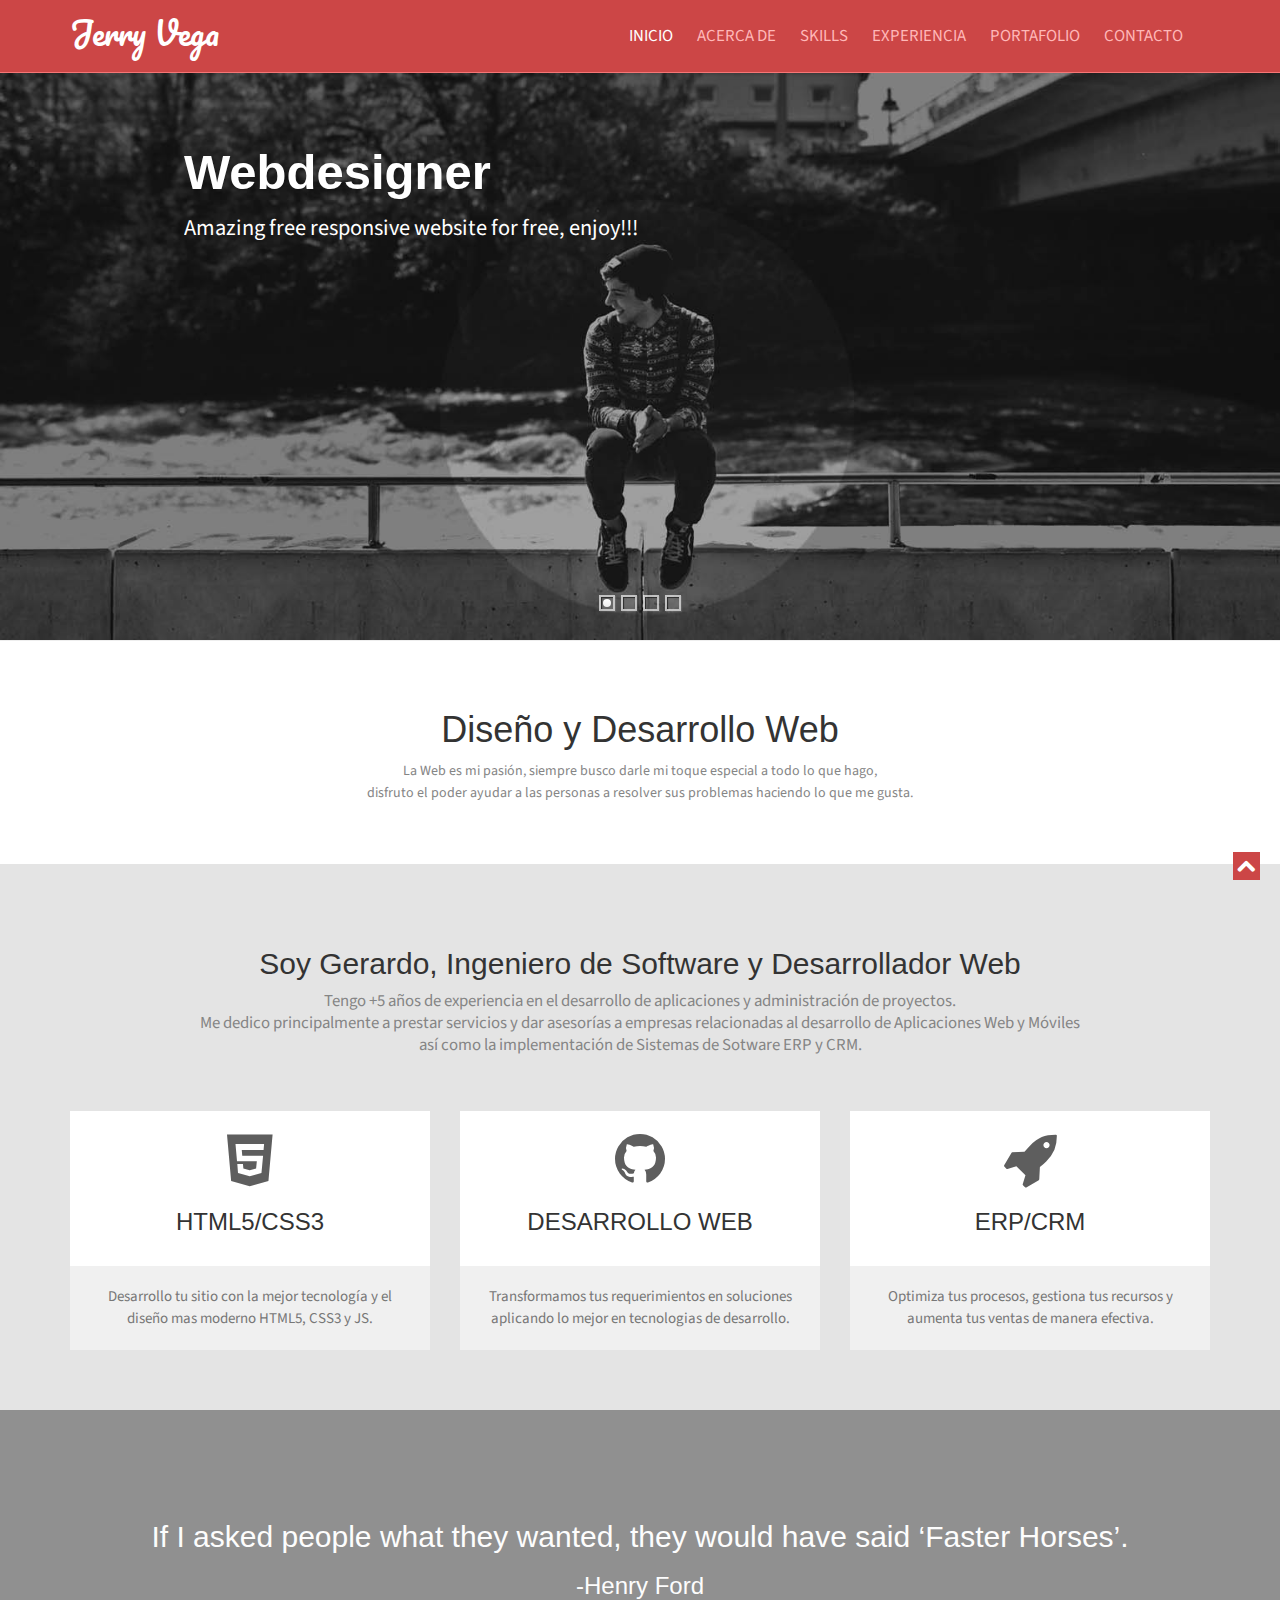
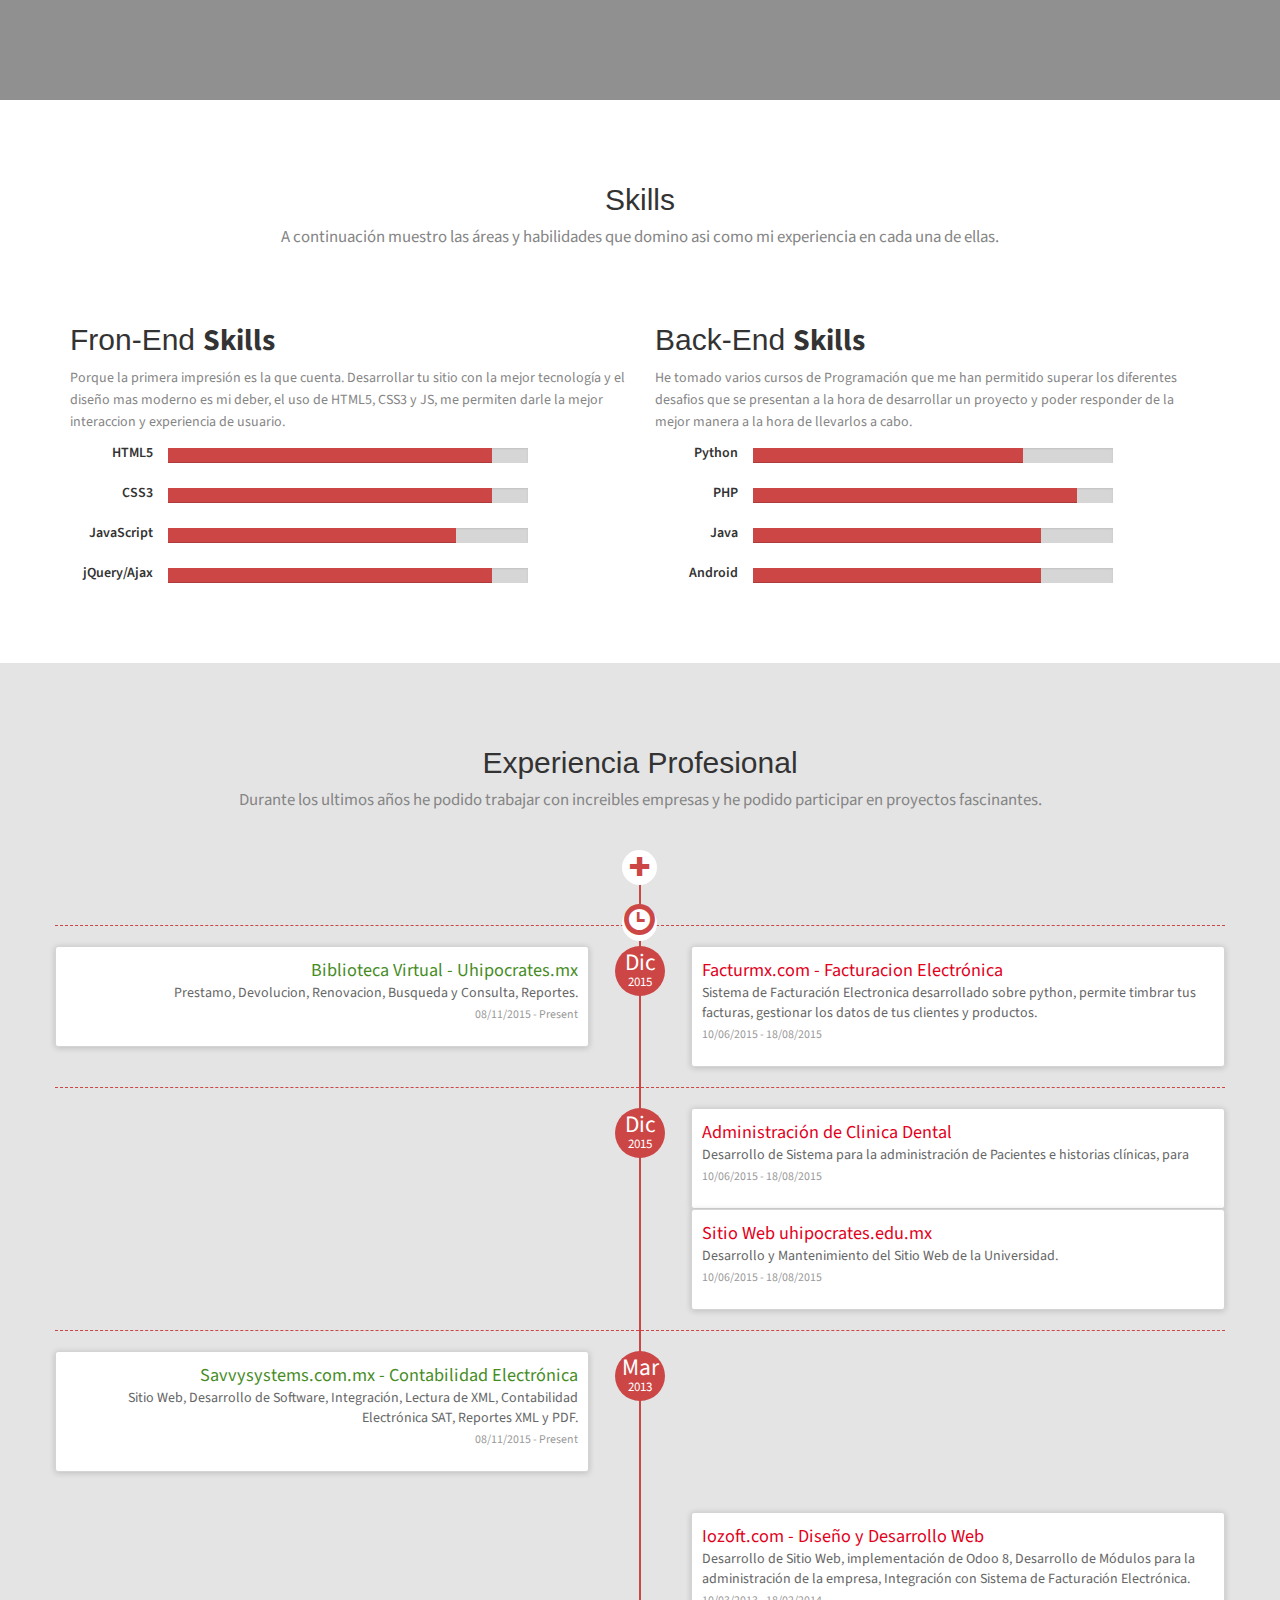
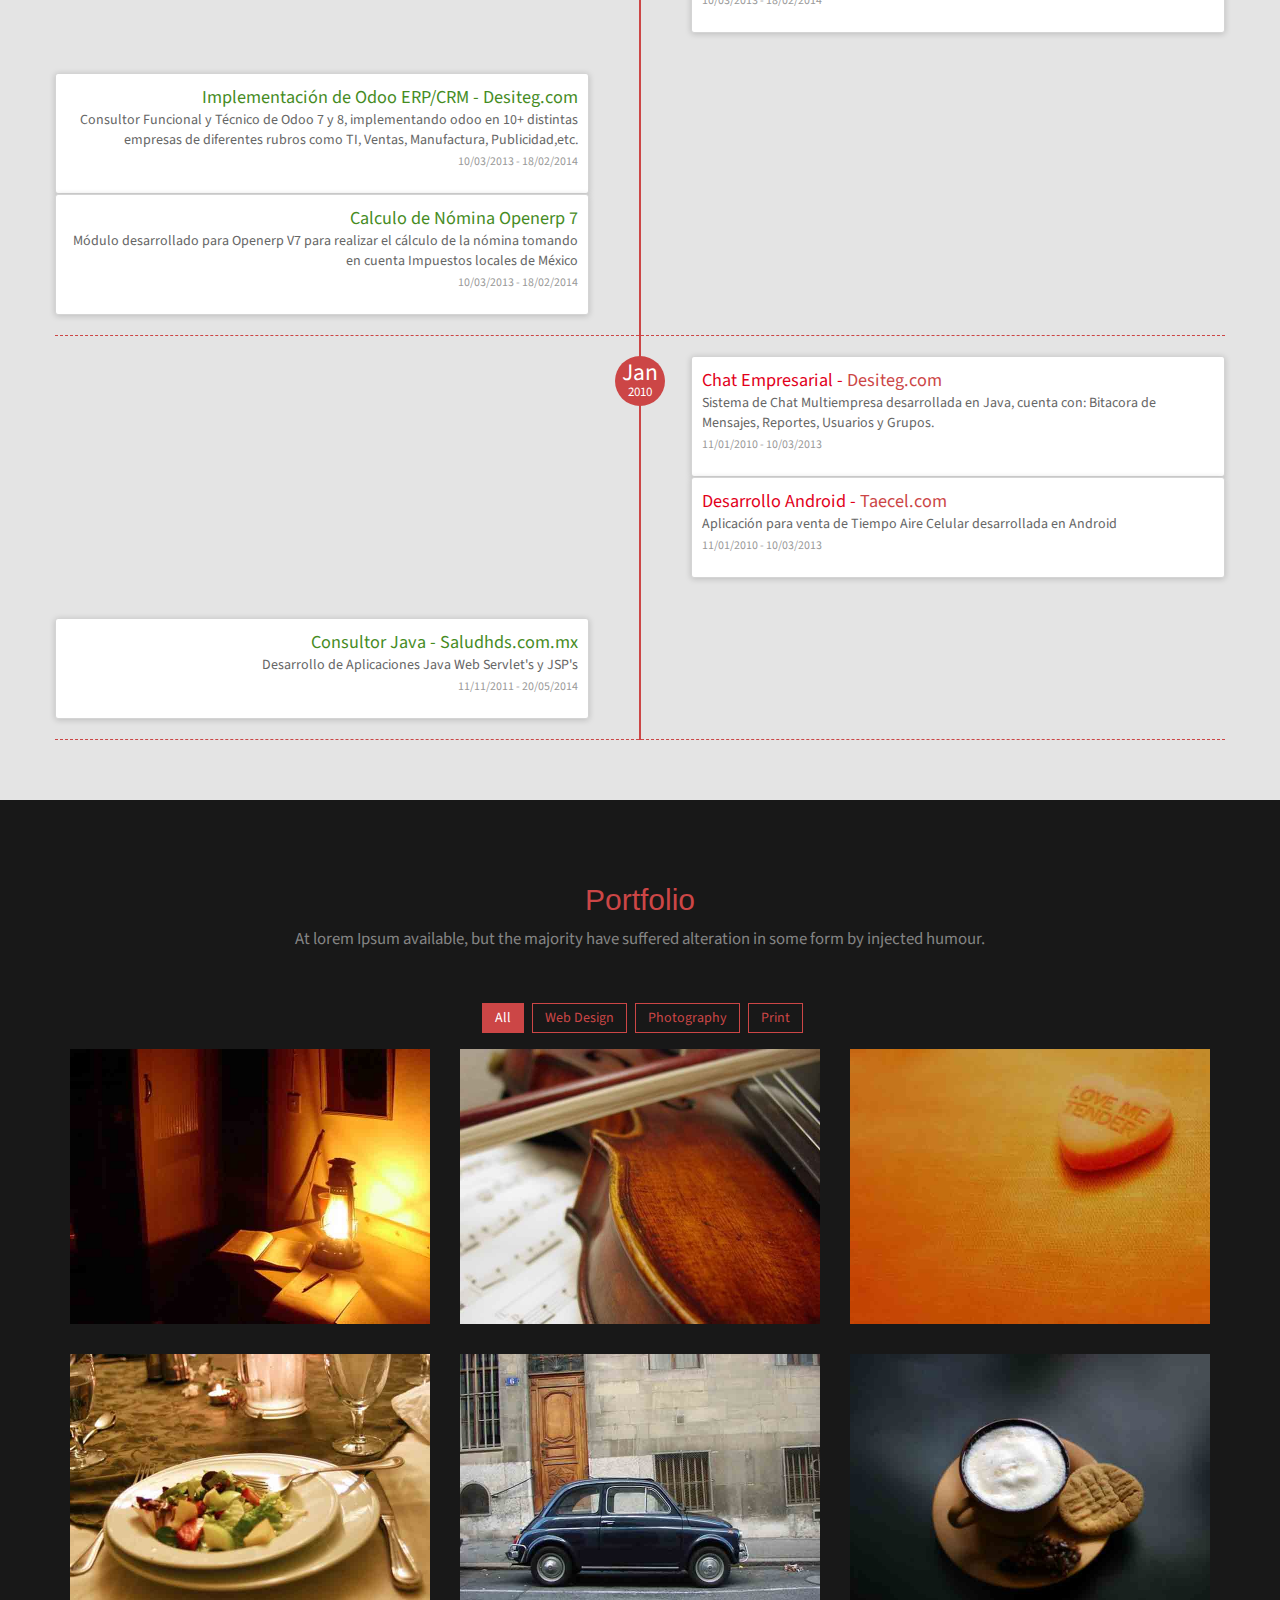
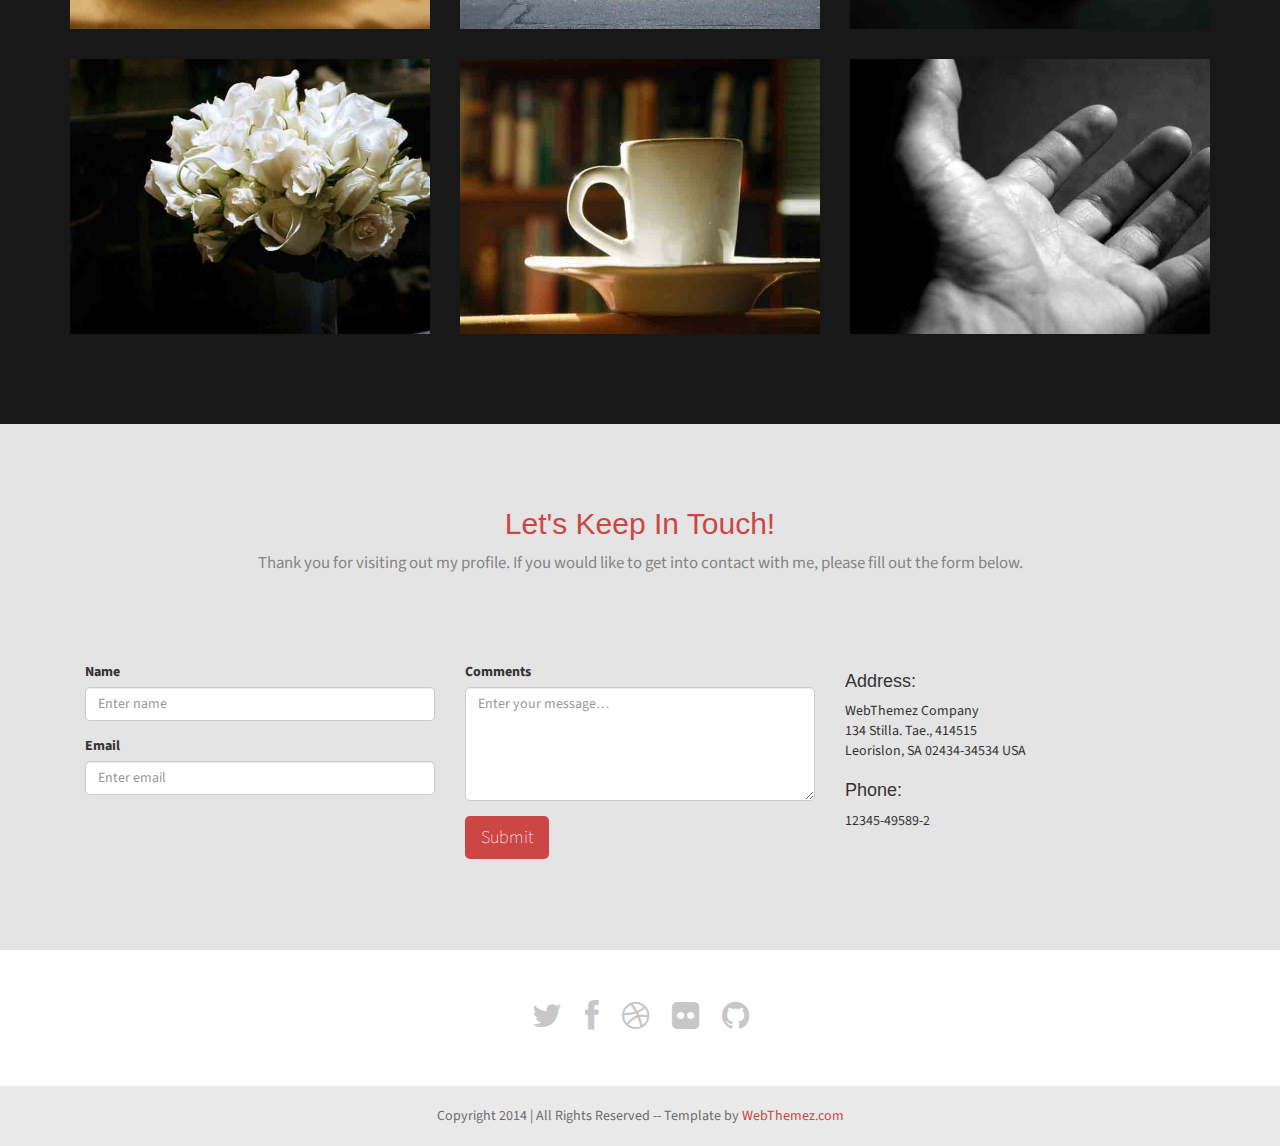
<file: index.html>
<!doctype html>
<!--[if IE 7 ]>    <html lang="en-gb" class="isie ie7 oldie no-js"> <![endif]-->
<!--[if IE 8 ]>    <html lang="en-gb" class="isie ie8 oldie no-js"> <![endif]-->
<!--[if IE 9 ]>    <html lang="en-gb" class="isie ie9 no-js"> <![endif]-->
<!--[if (gt IE 9)|!(IE)]><!-->
<html lang="en-gb" class="no-js">
<!--<![endif]-->
<head>
    <meta charset="utf-8">
    <meta name="viewport" content="width=device-width, initial-scale=1, maximum-scale=1">
    <!--[if lt IE 9]> 
    <meta http-equiv="X-UA-Compatible" content="IE=edge,chrome=1">
    <![endif]-->
    <title>Jerry Vega - Web Developer</title>
    <meta name="description" content="Desarrollo de Aplicaciones Web y Móviles, Implementación de sistemas ERP y CRM, Odoo.">
    <meta name="author" content="WebThemez">
    <!--[if lt IE 9]>
        <script src="http://html5shim.googlecode.com/svn/trunk/html5.js"></script>
    <![endif]-->
    <!--[if lte IE 8]>
		<script type="text/javascript" src="http://explorercanvas.googlecode.com/svn/trunk/excanvas.js"></script>
	<![endif]-->
    <link rel="stylesheet" href="css/bootstrap.min.css" />
    <link rel="stylesheet" type="text/css" href="css/isotope.css" media="screen" />
    <link rel="stylesheet" href="js/fancybox/jquery.fancybox.css" type="text/css" media="screen" />
    <link rel="stylesheet" type="text/css" href="css/da-slider.css" />
    <!-- Owl Carousel Assets -->
    <link href="js/owl-carousel/owl.carousel.css" rel="stylesheet">
    <link rel="stylesheet" href="css/styles.css" />
    <!-- Font Awesome -->
    <link href="font/css/font-awesome.min.css" rel="stylesheet">
</head>

<body>
    <header class="header">
        <div class="container">
            <nav class="navbar navbar-inverse" role="navigation">
                <div class="navbar-header">
                    <button type="button" id="nav-toggle" class="navbar-toggle" data-toggle="collapse" data-target="#main-nav">
                        <span class="sr-only">Toggle navigation</span>
                        <span class="icon-bar"></span>
                        <span class="icon-bar"></span>
                        <span class="icon-bar"></span>
                    </button>
                    <a href="#" class="navbar-brand scroll-top logo"><b>Jerry Vega</b></a>
                </div>
                <!--/.navbar-header-->
                <div id="main-nav" class="collapse navbar-collapse">
                    <ul class="nav navbar-nav" id="mainNav">
                        <li class="active"><a href="#home" class="scroll-link">Inicio</a></li>
                        <li><a href="#aboutUs" class="scroll-link">Acerca De</a></li>
                        <li><a href="#skills" class="scroll-link">Skills</a></li>
                        <li><a href="#experience" class="scroll-link">Experiencia</a></li>
                        <li><a href="#portfolio" class="scroll-link">Portafolio</a></li>
                        <li><a href="#contactUs" class="scroll-link">Contacto</a></li>
                    </ul>
                </div>
                <!--/.navbar-collapse-->
            </nav>
            <!--/.navbar-->
        </div>
        <!--/.container-->
    </header>
    <!--/.header-->
    <div id="#top"></div>
    <section id="home">
        <div class="banner-container">
            <img src="images/banner-bg.jpg" alt="banner" />
            <div class="container banner-content">
                <div id="da-slider" class="da-slider">
                    <div class="da-slide">
                        <h2>Webdesigner</h2>
                        <p>Amazing free responsive website for free, enjoy!!!</p>
                        <div class="da-img"></div>
                    </div>
                    <div class="da-slide">
                        <h2>UX/UI Developer</h2>
                        <p>I develop website using Bootstrap front-end framework..</p>
                        <div class="da-img"></div>
                    </div>
                    <div class="da-slide">
                        <h2>HTML5/CSS3</h2>
                        <p>HTML5 is a markup language used for structuring and presenting Web.</p>
                        <div class="da-img"></div>
                    </div>
                    <div class="da-slide">
                        <h2>JavaScript/jQuery</h2>
                        <p>jQuery: Write Less, Do More...</p>
                        <div class="da-img"></div>
                    </div>
				<!--  <nav class="da-arrows">
                        <span class="da-arrows-prev"></span>
                        <span class="da-arrows-next"></span>
                    </nav> -->
                </div>
            </div>
        </div>
    </section>
    <section id="introText">
        <div class="container">
            <div class="text-center">
            <h1>Diseño y Desarrollo Web</h1>
            <p>La Web es mi pasión, siempre busco darle mi toque especial a todo lo que hago, <br>disfruto el poder ayudar a las personas a resolver sus problemas haciendo lo que me gusta. </p>
            </div>
        </div>

    </section>
    <!--About-->
    <section id="aboutUs" class="secPad">
        <div class="container">
            <div class="heading text-center">
                <!-- Heading -->
                <h2>Soy Gerardo, Ingeniero de Software y Desarrollador Web</h2>
                <p>Tengo +5 años de experiencia en el desarrollo de aplicaciones y administración de proyectos. <br>Me dedico principalmente a prestar servicios y dar asesorías a empresas relacionadas al desarrollo de Aplicaciones Web y Móviles <br> así como la implementación de Sistemas de Sotware ERP y CRM.</p>
            </div>
            <div class="row">
                <!-- item -->
                <div class="col-md-4 text-center tileBox">
                   <div class="txtHead"> <i class="fa fa-html5"></i>
                    <h3>HTML5/CSS3 <span class="id-color"></span></h3></div>
                    <p>Desarrollo tu sitio con la mejor tecnología 
                    y el diseño mas moderno HTML5, CSS3 y JS.</p>
                </div>
                <!-- end: -->

                <!-- item -->
                <div class="col-md-4 text-center tileBox">
                    <div class="txtHead"><i class="fa fa-github"></i>
                    <h3>DESARROLLO WEB <span class="id-color"></span></h3></div>
                    <p>Transformamos tus requerimientos en soluciones aplicando lo mejor en tecnologias de desarrollo.</p>
                </div>
                <!-- end: -->

                <!-- item -->
                <div class="col-md-4 text-center tileBox">
                    <div class="txtHead"><i class="fa fa-rocket"></i>
                    <h3>ERP/CRM<span class="id-color"></span></h3></div>
                    <p>Optimiza tus procesos, gestiona tus recursos y aumenta tus ventas de manera efectiva.</p>
                </div>
                <!-- end: -->
            </div>
        </div>
    </section>
    <!--Quote-->
    <section id="quote" class="bg-parlex">
        <div class="parlex-back">
            <div class="container secPad text-center">
				<h2>If I asked people what they wanted, they would have said ‘Faster Horses’.</h2><h3>-Henry Ford</h3>
            </div>
            <!--/.container-->
        </div>
    </section>
    
    <!--Skills-->
    <section id="skills" class="secPad white">
    	<div class="container">
        <div class="heading text-center">
                <!-- Heading -->
                <h2>Skills</h2>
                <p>A continuación muestro las áreas y habilidades que domino asi como mi experiencia en cada una de ellas.</p>
            </div>
        	<div class="row">
                <div class="col-sm-6">
                    <h2>Fron-End <strong>Skills</strong></h2>
                    <p class="mrgBtm20">

                        Porque la primera impresión es la que cuenta. Desarrollar tu sitio con la mejor tecnología y el diseño mas moderno es mi deber, el uso de HTML5, CSS3 y JS, me permiten darle la mejor interaccion y experiencia de usuario.
                    </p>
                    <div class="row">
                        <div class="col-md-2 skilltitle">HTML5</div>
                        <div class="col-md-8">
                            <div class="progress">
                                <div class="progress-bar" role="progressbar" aria-valuenow="90" aria-valuemin="0" aria-valuemax="100" style="width: 90%;">
                                    <span class="sr-only">90% Complete</span>
                                </div>
                            </div>
                        </div>
                    </div>
                    <div class="row">
                        <div class="col-md-2 skilltitle">CSS3</div>
                        <div class="col-md-8">
                            <div class="progress">
                                <div class="progress-bar" role="progressbar" aria-valuenow="90" aria-valuemin="0" aria-valuemax="100" style="width: 90%;">
                                    <span class="sr-only">90% Complete</span>
                                </div>
                            </div>
                        </div>
                    </div>
                    <div class="row">
                        <div class="col-md-2 skilltitle">JavaScript</div>
                        <div class="col-md-8">
                            <div class="progress">
                                <div class="progress-bar" role="progressbar" aria-valuenow="80" aria-valuemin="0" aria-valuemax="100" style="width: 80%;">
                                    <span class="sr-only">80% Complete</span>
                                </div>
                            </div>
                        </div>
                    </div>
                    <div class="row">
                        <div class="col-md-2 skilltitle">jQuery/Ajax</div>
                        <div class="col-md-8">
                            <div class="progress">
                                <div class="progress-bar" role="progressbar" aria-valuenow="90" aria-valuemin="0" aria-valuemax="100" style="width: 90%;">
                                    <span class="sr-only">90% Complete</span>
                                </div>
                            </div>
                        </div>
                    </div>      
                </div>
                <div class="col-sm-6">
                    <h2>Back-End <strong>Skills</strong></h2>
                    <p class="mrgBtm20">
                       He tomado varios cursos de Programación que me han permitido superar los diferentes desafios que se presentan a la hora de desarrollar un proyecto y poder responder de la mejor manera a la hora de llevarlos a cabo.                
                    </p>
                    <div class="row">
                        <div class="col-md-2 skilltitle">Python</div>
                        <div class="col-md-8">
                            <div class="progress">
                                <div class="progress-bar" role="progressbar" aria-valuenow="75" aria-valuemin="0" aria-valuemax="100" style="width: 75%;">
                                    <span class="sr-only">75% Complete</span>
                                </div>
                            </div>
                        </div>
                    </div>
                    <div class="row">
                        <div class="col-md-2 skilltitle">PHP</div>
                        <div class="col-md-8">
                            <div class="progress">
                                <div class="progress-bar" role="progressbar" aria-valuenow="90" aria-valuemin="0" aria-valuemax="100" style="width: 90%;">
                                    <span class="sr-only">90% Complete</span>
                                </div>
                            </div>
                        </div>
                    </div>
                    <div class="row">
                        <div class="col-md-2 skilltitle">Java</div>
                        <div class="col-md-8">
                            <div class="progress">
                                <div class="progress-bar" role="progressbar" aria-valuenow="80" aria-valuemin="0" aria-valuemax="100" style="width: 80%;">
                                    <span class="sr-only">80% Complete</span>
                                </div>
                            </div>
                        </div>
                    </div>
                    <div class="row">
                        <div class="col-md-2 skilltitle">Android</div>
                        <div class="col-md-8">
                            <div class="progress">
                                <div class="progress-bar" role="progressbar" aria-valuenow="80" aria-valuemin="0" aria-valuemax="100" style="width: 80%;">
                                    <span class="sr-only">80% Complete</span>
                                </div>
                            </div>
                        </div>
                    </div>
                </div>
            </div>
        </div>        
    </section>
    
    <!--Experience-->
    <section id="experience" class="secPad">
    	<div class="container">     
           <div class="heading text-center">
                <!-- Heading -->
                <h2>Experiencia Profesional</h2>
                <p>Durante los ultimos años he podido trabajar con increibles empresas y he podido participar en proyectos fascinantes. </p>
            </div>
        <div id="timeline"><div class="row timeline-movement timeline-movement-top">
        <div class="timeline-badge timeline-future-movement">
            <a href="#">
                <span class="glyphicon glyphicon-plus"></span>
            </a>
        </div>
        <div class="timeline-badge timeline-filter-movement">
            <a href="#">
                <span class="glyphicon glyphicon-time"></span>
            </a>
        </div>
    
    </div>
    <div class="row timeline-movement">
    
        <div class="timeline-badge">
            <span class="timeline-balloon-date-day">Dic</span>
            <span class="timeline-balloon-date-month">2015</span>
        </div>
    
    
        <div class="col-sm-6  timeline-item">
            <div class="row">
                <div class="col-sm-11">
                    <div class="timeline-panel credits">
                        <ul class="timeline-panel-ul">
                            <li><span class="importo">Biblioteca Virtual - Uhipocrates.mx</span></li>
                            <li><span class="causale">Prestamo, Devolucion, Renovacion, Busqueda y Consulta, Reportes. </span> </li>
                            <li><p><small class="text-muted"> 08/11/2015 - Present</small></p> </li>
                        </ul>
                    </div>
    
                </div>
            </div>
        </div>
    
        <div class="col-sm-6  timeline-item">
            <div class="row">
                <div class="col-sm-offset-1 col-sm-11">
                    <div class="timeline-panel debits">
                        <ul class="timeline-panel-ul">
                            <li><span class="importo">Facturmx.com - Facturacion Electrónica</span></li>
                            <li><span class="causale">Sistema de Facturación Electronica desarrollado sobre python, permite timbrar tus facturas, gestionar los datos de tus clientes y productos. </span> </li>
                            <li><p><small class="text-muted"> 10/06/2015 - 18/08/2015</small></p> </li>
                        </ul>
                    </div>    
                </div>
            </div>
        </div>
    </div>

    <div class="row timeline-movement">
    
        <div class="timeline-badge">
            <span class="timeline-balloon-date-day">Dic</span>
            <span class="timeline-balloon-date-month">2015</span>
        </div>
    
    
        <div class="col-sm-6  timeline-item">
            <div class="row">
                <div class="col-sm-11">
                    <!-- <div class="timeline-panel credits">
                        <ul class="timeline-panel-ul">
                            <li><span class="importo">Biblioteca Virtual</span></li>
                            <li><span class="causale">Prestamo, Devolucion, Renovacion, Busqueda y Consulta, Reportes. </span> </li>
                            <li><p><small class="text-muted"> 08/11/2015 - Present</small></p> </li>
                        </ul>
                    </div> -->
    
                </div>
            </div>
        </div>
    
        <div class="col-sm-6  timeline-item">
            <div class="row">
                <div class="col-sm-offset-1 col-sm-11">
                    <div class="timeline-panel debits">
                        <ul class="timeline-panel-ul">
                            <li><span class="importo">Administración de Clinica Dental</span></li>
                            <li><span class="causale">Desarrollo de Sistema para la administración de Pacientes e historias clínicas, para </span> </li>
                            <li><p><small class="text-muted"> 10/06/2015 - 18/08/2015</small></p> </li>
                        </ul>
                    </div>
                    <div class="timeline-panel debits">
                        <ul class="timeline-panel-ul">
                            <li><span class="importo">Sitio Web uhipocrates.edu.mx</span></li>
                            <li><span class="causale">Desarrollo y Mantenimiento del Sitio Web de la Universidad. </span> </li>
                            <li><p><small class="text-muted"> 10/06/2015 - 18/08/2015</small></p> </li>
                        </ul>
                    </div>
    
                </div>
            </div>
        </div>
    </div>
    
    <!--due -->
    
    <div class="row timeline-movement">
    
    
        <div class="timeline-badge">
            <span class="timeline-balloon-date-day">Mar</span>
            <span class="timeline-balloon-date-month">2013</span>
        </div>

        <div class="col-sm-6  timeline-item">
            <div class="row">
                <div class="col-sm-11">
                    <div class="timeline-panel credits">
                        <ul class="timeline-panel-ul">
                            <li><span class="importo">Savvysystems.com.mx - Contabilidad Electrónica</span></li>
                            <li><span class="causale">Sitio Web, Desarrollo de Software, Integración, Lectura de XML, Contabilidad Electrónica SAT, Reportes XML y PDF. </span> </li>
                            <li><p><small class="text-muted"> 08/11/2015 - Present</small></p> </li>
                        </ul>
                    </div>
    
                </div>
            </div>
        </div>
    
        <div class="col-sm-offset-6 col-sm-6  timeline-item">
            <div class="row">
                <div class="col-sm-offset-1 col-sm-11">
                    <div class="timeline-panel debits">
                        <ul class="timeline-panel-ul">
                            <li><span class="importo">Iozoft.com - Diseño y Desarrollo Web</span></li>
                            <li><span class="causale">Desarrollo de Sitio Web, implementación de Odoo 8, Desarrollo de Módulos para la administración de la empresa, Integración con Sistema de Facturación Electrónica.</span> </li>
                            <li><p><small class="text-muted"> 10/03/2013 - 18/02/2014</small></p> </li>
                        </ul>
                    </div>
    
                </div>
            </div>
        </div>
    
        <div class="col-sm-6  timeline-item">
            <div class="row">
                <div class="col-sm-11">
                    <div class="timeline-panel credits">
                        <ul class="timeline-panel-ul">
                            <li><span class="importo">Implementación de Odoo ERP/CRM - Desiteg.com</span></li>
                            <li><span class="causale">Consultor Funcional y Técnico de Odoo 7 y 8, implementando odoo en 10+ distintas empresas de diferentes rubros como TI, Ventas, Manufactura, Publicidad,etc. </span> </li>
                            <li><p><small class="text-muted"> 10/03/2013 - 18/02/2014</small></p> </li>
                        </ul>
                    </div>

                    <div class="timeline-panel credits">
                        <ul class="timeline-panel-ul">
                            <li><span class="importo">Calculo de Nómina Openerp 7</span></li>
                            <li><span class="causale">Módulo desarrollado para Openerp V7 para realizar el cálculo de la nómina tomando en cuenta Impuestos locales de México </span> </li>
                            <li><p><small class="text-muted"> 10/03/2013 - 18/02/2014</small></p> </li>
                        </ul>
                    </div>
    
                </div>
            </div>
        </div>
    
    
    </div>
    <div class="row timeline-movement">
    
    
        <div class="timeline-badge">
            <span class="timeline-balloon-date-day">Jan</span>
            <span class="timeline-balloon-date-month">2010</span>
        </div>
    
        <div class="col-sm-offset-6 col-sm-6  timeline-item">
            <div class="row">
                <div class="col-sm-offset-1 col-sm-11">
                    <div class="timeline-panel debits">
                        <ul class="timeline-panel-ul">
                            <li><span class="importo">Chat Empresarial - <a href='http://www.desiteg.com/chat-empresarial.htm' target='_blank'>Desiteg.com</a></span></li>
                            <li><span class="causale">Sistema de Chat Multiempresa desarrollada en Java, cuenta con: Bitacora de Mensajes, Reportes, Usuarios y Grupos. </span> </li>
                            <li><p><small class="text-muted"> 11/01/2010 - 10/03/2013</small></p> </li>
                        </ul>
                    </div>

                    <div class="timeline-panel debits">
                        <ul class="timeline-panel-ul">
                            <li><span class="importo">Desarrollo Android - <a href='https://taecel.com/portal/recargas-movil-telcel.htm' target="_blank">Taecel.com</a></span></li>
                            <li><span class="causale">Aplicación para venta de Tiempo Aire Celular desarrollada en Android </span> </li>
                            <li><p><small class="text-muted"> 11/01/2010 - 10/03/2013</small></p> </li>
                        </ul>
                    </div>
    
                </div>
            </div>
        </div>
    
        <div class="col-sm-6  timeline-item">
            <div class="row">
                <div class="col-sm-11">
                    <div class="timeline-panel credits">
                        <ul class="timeline-panel-ul">
                            <li><span class="importo">Consultor Java - Saludhds.com.mx</span></li>
                            <li><span class="causale">Desarrollo de Aplicaciones Java Web Servlet's y JSP's </span> </li>
                            <li><p><small class="text-muted"> 11/11/2011 - 20/05/2014</small></p> </li>
                        </ul>
                    </div>
    
                </div>
            </div>
        </div>
    
    
    </div>
    </div>
    </div>
    
    </section>
    
  
   <!--Portfolio-->
    <section id="portfolio" class="page-section section appear clearfix secPad">
        <div class="container">

            <div class="heading text-center">
                <!-- Heading -->
                <h2>Portfolio</h2>
                <p>At lorem Ipsum available, but the majority have suffered alteration in some form by injected humour.</p>
            </div>

            <div class="row">
                <nav id="filter" class="col-md-12 text-center">
                    <ul>
                        <li><a href="#" class="current btn-theme btn-small" data-filter="*">All</a></li>
                        <li><a href="#" class="btn-theme btn-small" data-filter=".webdesign">Web Design</a></li>
                        <li><a href="#" class="btn-theme btn-small" data-filter=".photography">Photography</a></li>
                        <li><a href="#" class="btn-theme btn-small" data-filter=".print">Print</a></li>
                    </ul>
                </nav>
                <div class="col-md-12">
                    <div class="row">
                        <div class="portfolio-items isotopeWrapper clearfix" id="3">

                            <article class="col-sm-4 isotopeItem webdesign">
                                <div class="portfolio-item">
                                    <img src="images/portfolio/img1.jpg" alt="" />
                                    <div class="portfolio-desc align-center">
                                        <div class="folio-info">
                                            <a href="images/portfolio/img1.jpg" class="fancybox">
                                                <h5>Project Name</h5>
                                                <i class="fa fa-arrows-alt fa-2x"></i></a>
                                        </div>
                                    </div>
                                </div>
                            </article>

                            <article class="col-sm-4 isotopeItem photography">
                                <div class="portfolio-item">
                                    <img src="images/portfolio/img2.jpg" alt="" />
                                    <div class="portfolio-desc align-center">
                                        <div class="folio-info">
                                            <a href="images/portfolio/img2.jpg" class="fancybox">
                                                <h5>Project Name</h5>
                                                <i class="fa fa-arrows-alt fa-2x"></i></a>
                                        </div>
                                    </div>
                                </div>
                            </article>


                            <article class="col-sm-4 isotopeItem photography">
                                <div class="portfolio-item">
                                    <img src="images/portfolio/img3.jpg" alt="" />
                                    <div class="portfolio-desc align-center">
                                        <div class="folio-info">
                                            <a href="images/portfolio/img3.jpg" class="fancybox">
                                                <h5>Project Name</h5>
                                                <i class="fa fa-arrows-alt fa-2x"></i></a>
                                        </div>
                                    </div>
                                </div>
                            </article>

                            <article class="col-sm-4 isotopeItem print">
                                <div class="portfolio-item">
                                    <img src="images/portfolio/img4.jpg" alt="" />
                                    <div class="portfolio-desc align-center">
                                        <div class="folio-info">
                                            <a href="images/portfolio/img4.jpg" class="fancybox">
                                                <h5>Project Name</h5>
                                                <i class="fa fa-arrows-alt fa-2x"></i></a>
                                        </div>
                                    </div>
                                </div>
                            </article>

                            <article class="col-sm-4 isotopeItem photography">
                                <div class="portfolio-item">
                                    <img src="images/portfolio/img5.jpg" alt="" />
                                    <div class="portfolio-desc align-center">
                                        <div class="folio-info">
                                            <a href="images/portfolio/img5.jpg" class="fancybox">
                                                <h5>Project Name</h5>
                                                <i class="fa fa-arrows-alt fa-2x"></i></a>
                                        </div>
                                    </div>
                                </div>
                            </article>

                            <article class="col-sm-4 isotopeItem webdesign">
                                <div class="portfolio-item">
                                    <img src="images/portfolio/img6.jpg" alt="" />
                                    <div class="portfolio-desc align-center">
                                        <div class="folio-info">
                                            <a href="images/portfolio/img6.jpg" class="fancybox">
                                                <h5>Project Name</h5>
                                                <i class="fa fa-arrows-alt fa-2x"></i></a>
                                        </div>
                                    </div>
                                </div>
                            </article>

                            <article class="col-sm-4 isotopeItem print">
                                <div class="portfolio-item">
                                    <img src="images/portfolio/img7.jpg" alt="" />
                                    <div class="portfolio-desc align-center">
                                        <div class="folio-info">
                                            <a href="images/portfolio/img7.jpg" class="fancybox">
                                                <h5>Project Name</h5>
                                                <i class="fa fa-arrows-alt fa-2x"></i></a>
                                        </div>
                                    </div>
                                </div>
                            </article>

                            <article class="col-sm-4 isotopeItem photography">
                                <div class="portfolio-item">
                                    <img src="images/portfolio/img8.jpg" alt="" />
                                    <div class="portfolio-desc align-center">
                                        <div class="folio-info">
                                            <a href="images/portfolio/img8.jpg" class="fancybox">
                                                <h5>Project Name</h5>
                                                <i class="fa fa-arrows-alt fa-2x"></i></a>
                                        </div>
                                    </div>
                                </div>
                            </article>

                            <article class="col-sm-4 isotopeItem print">
                                <div class="portfolio-item">
                                    <img src="images/portfolio/img9.jpg" alt="" />
                                    <div class="portfolio-desc align-center">
                                        <div class="folio-info">
                                            <a href="images/portfolio/img9.jpg" class="fancybox">
                                                <h5>Project Name</h5>
                                                <i class="fa fa-arrows-alt fa-2x"></i></a>
                                        </div>
                                    </div>
                                </div>
                            </article>
                        </div>

                    </div>


                </div>
            </div>

        </div>
    </section>

	<!--Contact -->
    <section id="contactUs" class="page-section secPad">
        <div class="container">

            <div class="row">
                <div class="heading text-center">
                    <!-- Heading -->
                    <h2>Let's Keep In Touch!</h2>
                    <p>Thank you for visiting out my profile. If you would like to get into contact with me, please fill out the form below.</p>
                </div>
            </div>

            <div class="row mrgn30">

                <form method="post" action="" id="contactfrm" role="form">

                    <div class="col-sm-4">
                        <div class="form-group">
                            <label for="name">Name</label>
                            <input type="text" class="form-control" name="name" id="name" placeholder="Enter name" title="Please enter your name (at least 2 characters)">
                        </div>
                        <div class="form-group">
                            <label for="email">Email</label>
                            <input type="email" class="form-control" name="email" id="email" placeholder="Enter email" title="Please enter a valid email address">
                        </div>
                    </div>
                    <div class="col-sm-4">
                        <div class="form-group">
                            <label for="comments">Comments</label>
                            <textarea name="comment" class="form-control" id="comments" cols="3" rows="5" placeholder="Enter your message…" title="Please enter your message (at least 10 characters)"></textarea>
                        </div>
                        <button name="submit" type="submit" class="btn btn-lg btn-primary" id="submit">Submit</button>
                        <div class="result"></div>
                    </div>
                </form>
                <div class="col-sm-4">
                    <h4>Address:</h4>
                    <address>
                        WebThemez Company<br>
                        134 Stilla. Tae., 414515<br>
                        Leorislon, SA 02434-34534 USA
                        <br>
                    </address>
                    <h4>Phone:</h4>
                    <address>
                        12345-49589-2<br>
                    </address>
                </div>
            </div>
        </div>
        <!--/.container-->
    </section>
    <footer>
        <div class="container">
            <div class="social text-center">
                <a href="#"><i class="fa fa-twitter"></i></a>
                <a href="#"><i class="fa fa-facebook"></i></a>
                <a href="#"><i class="fa fa-dribbble"></i></a>
                <a href="#"><i class="fa fa-flickr"></i></a>
                <a href="#"><i class="fa fa-github"></i></a>
            </div>

            <div class="clear"></div>
            <!--CLEAR FLOATS-->
        </div>
    </footer>
    <!--/.page-section-->
    <section class="copyright">
        <div class="container">
            <div class="row">
                <div class="col-sm-12 text-center">
                    Copyright 2014 | All Rights Reserved  -- Template by <a href="http://webThemez.com">WebThemez.com</a>
                </div>
            </div>
            <!-- / .row -->
        </div>
    </section>
    <a href="#top" class="topHome"><i class="fa fa-chevron-up fa-2x"></i></a>

    <!--[if lte IE 8]><script src="//ajax.googleapis.com/ajax/libs/jquery/1.11.0/jquery.min.js"></script><![endif]-->
    <script src="js/modernizr-latest.js"></script>
    <script src="js/jquery-1.8.2.min.js" type="text/javascript"></script>
    <script src="js/bootstrap.min.js" type="text/javascript"></script>
    <script src="js/jquery.isotope.min.js" type="text/javascript"></script>
    <script src="js/fancybox/jquery.fancybox.pack.js" type="text/javascript"></script>
    <script src="js/jquery.nav.js" type="text/javascript"></script>
    <script src="js/jquery.cslider.js" type="text/javascript"></script>
    <script src="js/custom.js" type="text/javascript"></script>
    <script src="js/owl-carousel/owl.carousel.js"></script>
</body>
</html>
</file>
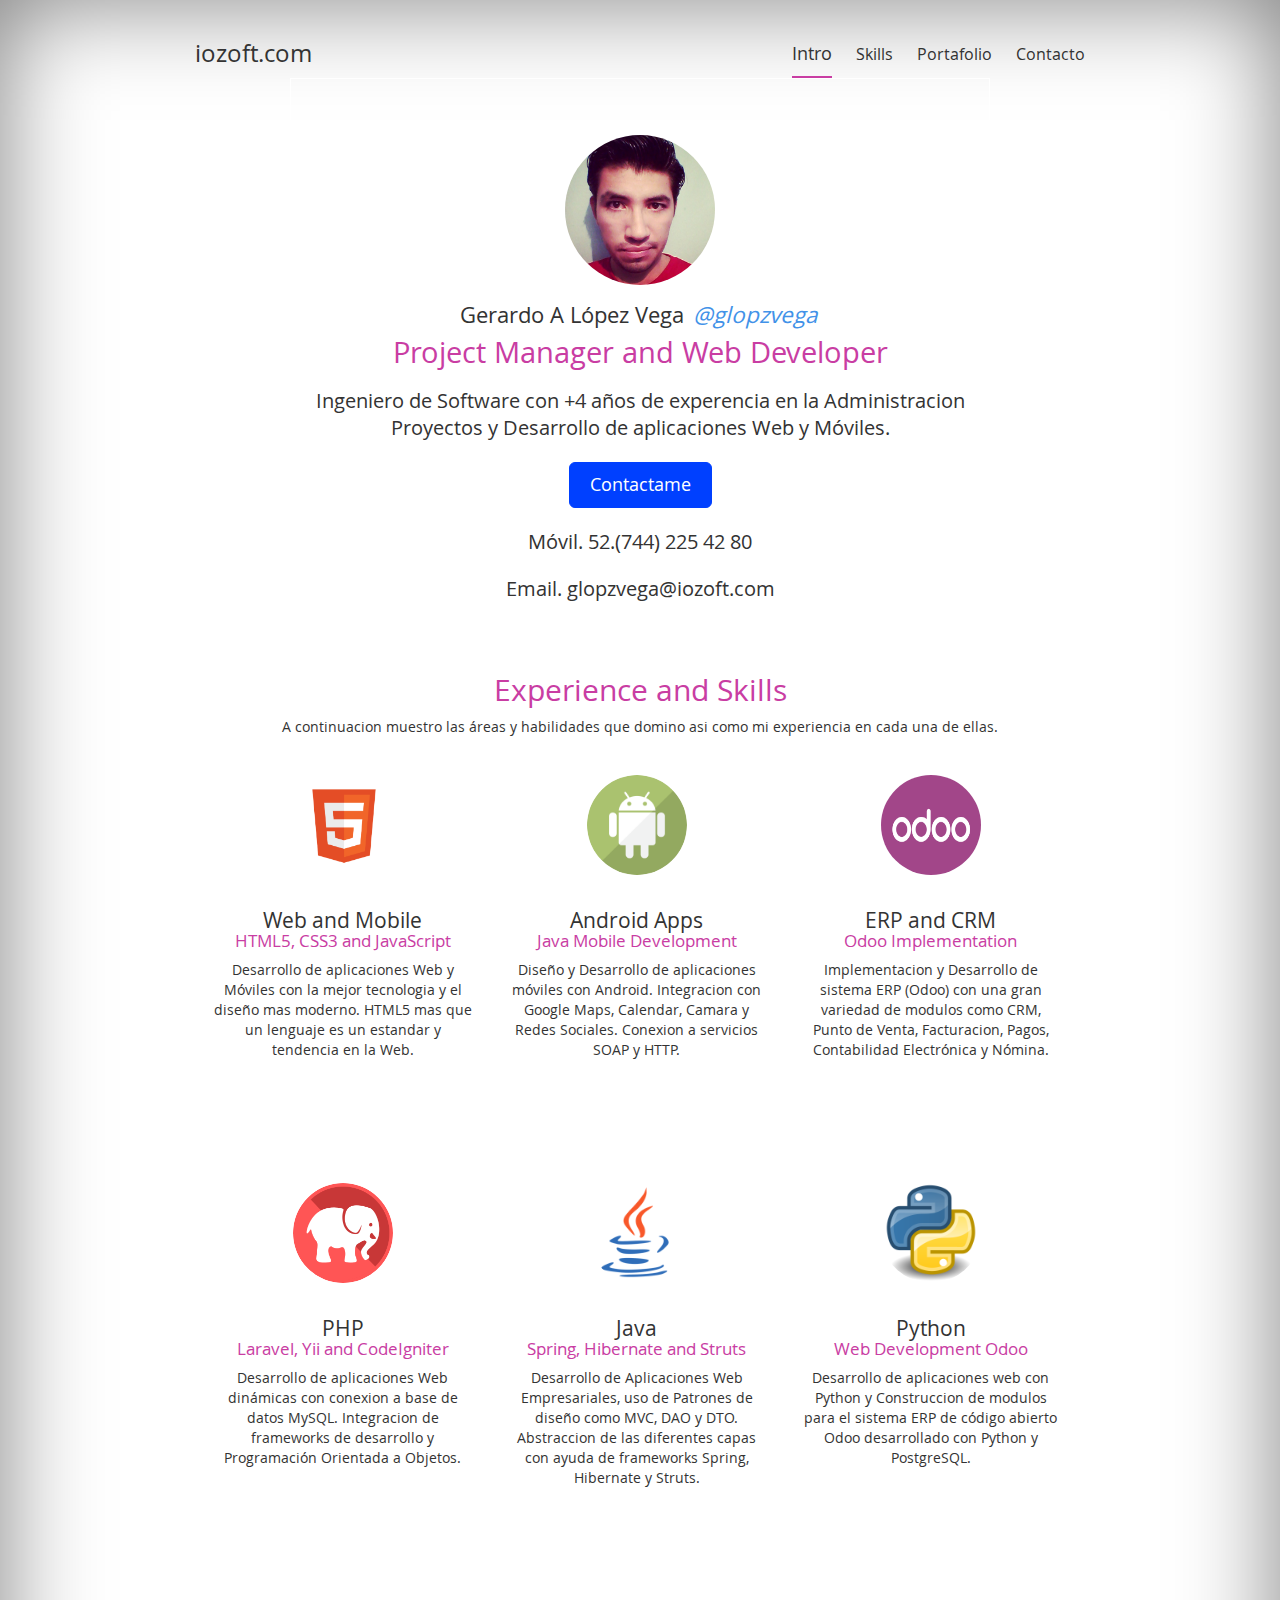
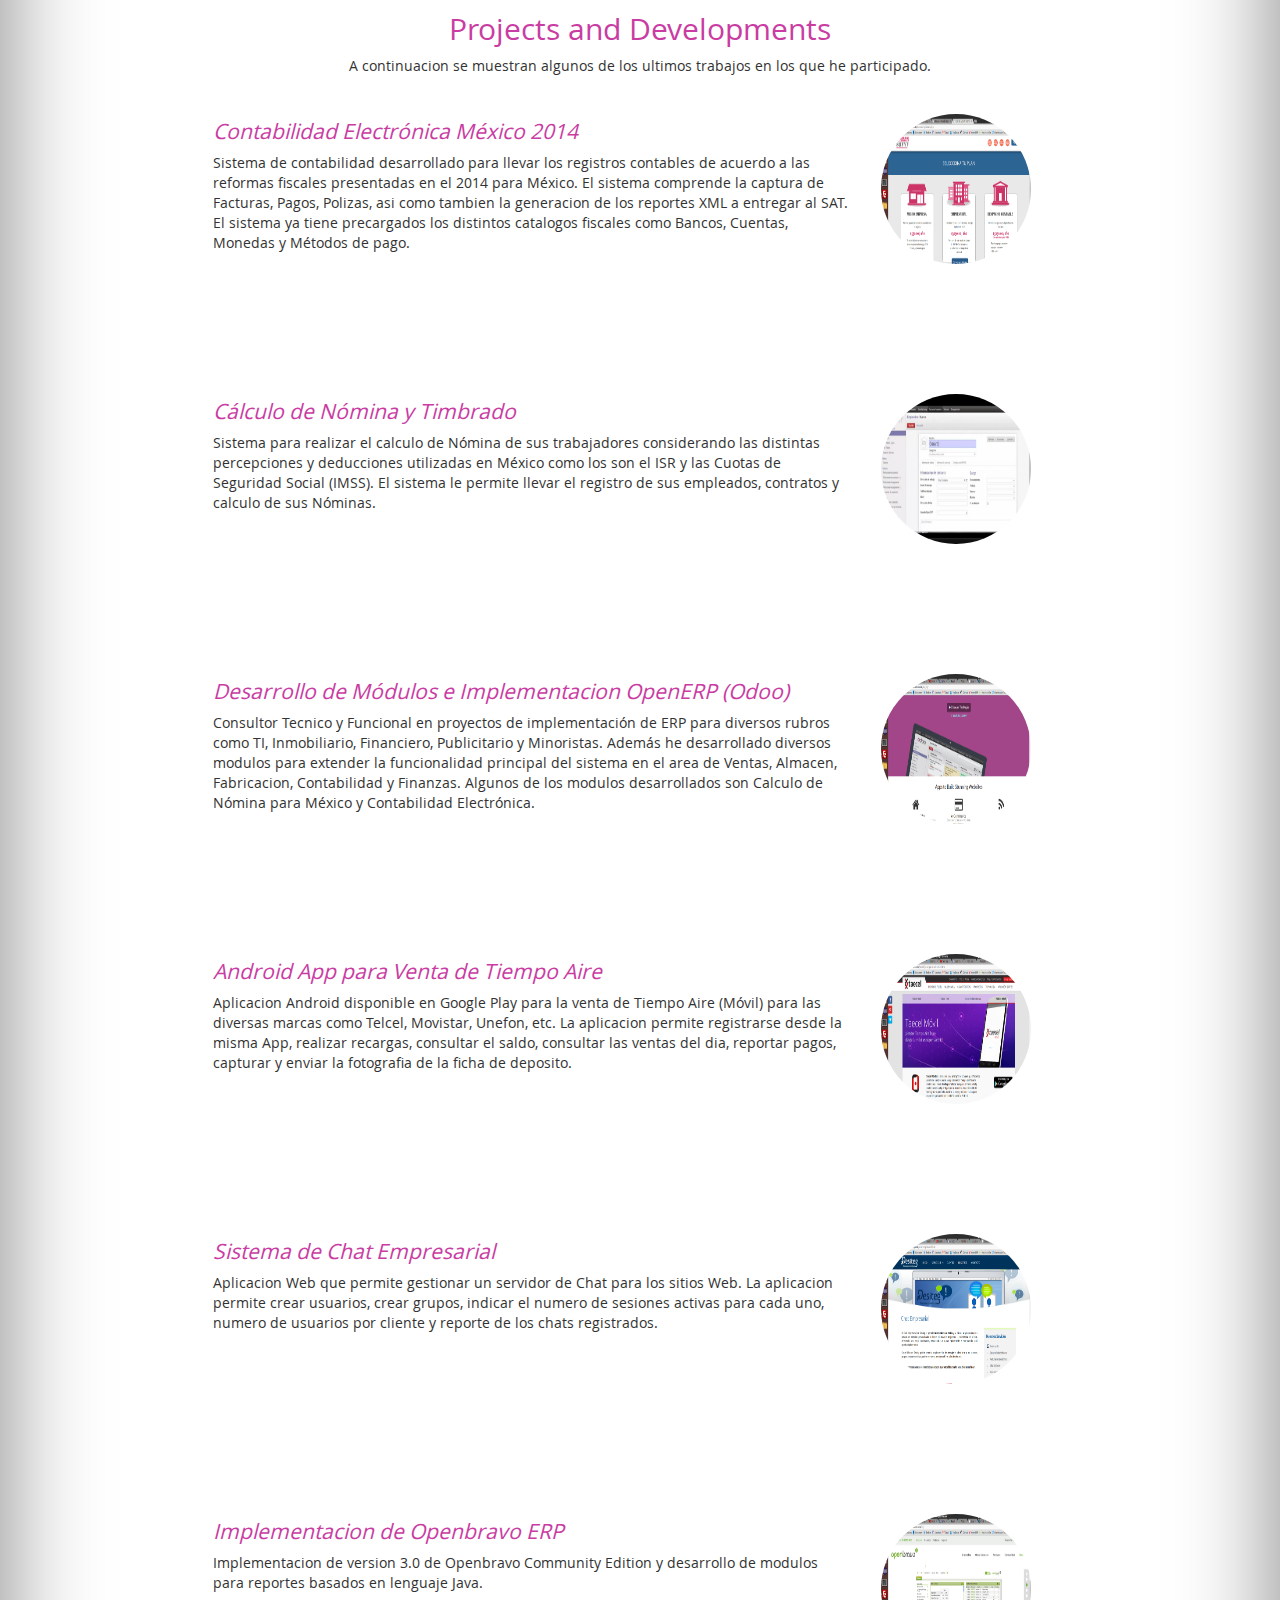
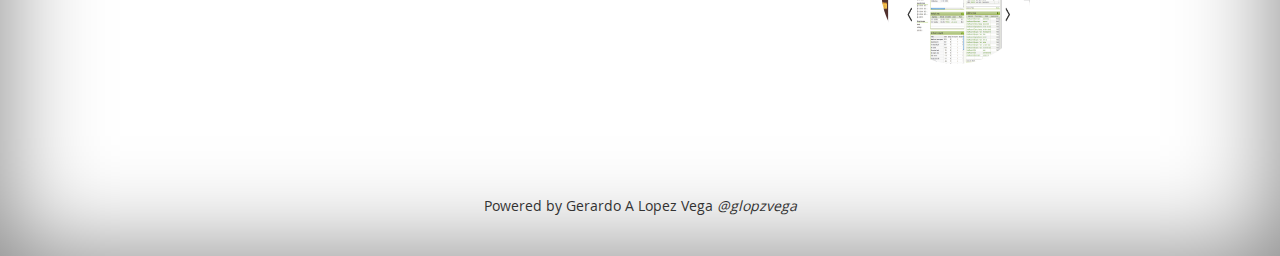
<file: anteriores/index.html>
<!DOCTYPE html>
<meta charset="utf-8">
<meta http-equiv="X-UA-Compatible" content="IE=edge">
<meta name="viewport" content="width=device-width, initial-scale=1">
<meta name="description" content="Mobile and Web Development HTML5 CSS JavaScript">
<meta name="author" content="@glopzvega">
<!-- <link rel="icon" href="../../favicon.ico"> -->

<title>Gerardo A Lopez Vega</title>

<!-- Bootstrap core CSS -->
<link href="css/bootstrap.min.css" rel="stylesheet">

<!-- Custom styles for this template -->
<link href="css/cover.css" rel="stylesheet">
<link href="css/custom.css" rel="stylesheet">

<body>

  <div class="site-wrapper">

    <div class="site-wrapper-inner">

      <div class="cover-container main-container">
        

        <!-- Menu -->
        <div class="masthead clearfix menu">
          <div class="inner">
            <h3 class="masthead-brand"><a target="_blank" href="http://iozoft.com">iozoft.com</a></h3>
            <ul class="nav masthead-nav">
              <li class="active"><a href="#">Intro</a></li>
              <li><a href="#">Skills</a></li>
              <li><a href="#">Portafolio</a></li>
              <li><a href="#">Contacto</a></li>
            </ul>
          </div>
        </div>
		
        <div class="inner cover profile">        	
          
          <img src="foto.jpg" alt="Gerardo Lopez" height="150px" class="img-circle">
          
          <header>
            <div id="datos">
              <div class="title">
                Gerardo A López Vega
                <span class="tag">
                  <i><a target="_blank" href="http://twitter.com/glopzvega">@glopzvega</a></i>
                </span>
              </div>
              <div class="subtitle">
                Project Manager and Web Developer
              </div>
            </div>                        
          </header>          

          <p class="lead">
            <!-- Software Engineer with +4 years of Experience in Management and Development of Web and Mobile Applications Projects. -->
            Ingeniero de Software con +4 años de experencia en la Administracion Proyectos y Desarrollo de aplicaciones Web y Móviles.

          </p>

          <p class="lead">
            <a href="#" class="btn btn-lg btn-default contacto">Contactame</a>
          </p>
          <p class="lead">
            Móvil. 52.(744) 225 42 80

          </p>
          <p class="lead">
            Email. glopzvega@iozoft.com

          </p>
        </div>

        <div class="inner cover experience">
          
          <h2>Experience and Skills</h2>
          <p>A continuacion muestro las áreas y habilidades que domino asi como mi experiencia en cada una de ellas.</p>

          <div class="exp gray">

            <div class="imagen">
              <img src="img/sk_html5_2.png" alt="Gerardo Lopez" width="100px" height="100px" class="img-circle">              
            </div>
            <div class="description">
              <h3 class="title"> Web and Mobile <span> HTML5, CSS3 and JavaScript</span></h3>
              <p>
                Desarrollo de aplicaciones Web y Móviles con la mejor tecnologia y el diseño mas moderno. HTML5 mas que un lenguaje es un estandar y tendencia en la Web.
              </p>
            </div>

          </div>  

          <div class="exp gray">

            <div class="imagen">
              <img src="img/sk_android7.png" alt="Gerardo Lopez" width="100px" height="100px" class="img-circle">              
            </div>
            <div class="description">
              <h3 class="title"> Android Apps <span>Java Mobile Development</span></h3>
              <p>
                Diseño y Desarrollo de aplicaciones móviles con Android. Integracion con Google Maps, Calendar, Camara y Redes Sociales. Conexion a servicios SOAP y HTTP.  
              </p>
            </div>

          </div>        

          <div class="exp gray">

            <div class="imagen">
              <img src="img/sk_odoo2.png" alt="Gerardo Lopez" width="100px" height="100px" class="img-circle">              
            </div>
            <div class="description">
              <h3 class="title"> ERP and CRM <span>Odoo Implementation</span> </h3>
              <p>
                Implementacion y Desarrollo de sistema ERP (Odoo) con una gran variedad de modulos como CRM, Punto de Venta, Facturacion, Pagos, Contabilidad Electrónica y Nómina.
              </p>
            </div>

          </div>

          

          <div class="exp gray">

            <div class="imagen">
              <img src="img/sk_php5.png" alt="Gerardo Lopez" width="100px" height="100px" class="img-circle">              
            </div>
            <div class="description">
              <h3 class="title"> PHP <span> Laravel, Yii and CodeIgniter </span></h3>
              <p>
                Desarrollo de aplicaciones Web dinámicas con conexion a base de datos MySQL. Integracion de frameworks de desarrollo y Programación Orientada a Objetos. 
              </p>
            </div>

          </div>

          <div class="exp gray">

            <div class="imagen">
              <img src="img/sk_java.png" alt="Gerardo Lopez" width="100px" height="100px" class="img-circle">              
            </div>
            <div class="description">
              <h3 class="title"> Java <span> Spring, Hibernate and Struts </span></h3>
              <p>
                Desarrollo de Aplicaciones Web Empresariales, uso de Patrones de diseño como MVC, DAO y DTO. Abstraccion de las diferentes capas con ayuda de frameworks Spring, Hibernate y Struts.
              </p>
            </div>

          </div>  

          <div class="exp gray">

            <div class="imagen">
              <img src="img/sk_python3.png" alt="Gerardo Lopez" width="100px" height="100px" class="img-circle">              
            </div>
            <div class="description">
              <h3 class="title"> Python <span>Web Development Odoo</span></h3>              
              <p>
                Desarrollo  de aplicaciones web con Python y Construccion de modulos para el sistema ERP de código abierto Odoo desarrollado con Python y PostgreSQL.
              </p>
            </div>

          </div>    

                

          
        </div>

        <div class="inner cover portafolio">
          
          <h2>Projects and Developments</h2>
          <p>A continuacion se muestran algunos de los ultimos trabajos en los que he participado.</p>

          <div class="exp">

            <div class="imagen">
              <a href="http://savvysystems.com.mx" target="_blank"><img src="img/portafolio/savvy.png" alt="Gerardo Lopez" width="150px" height="150px" class="img-circle"></a>              
            </div>
            <div class="description">
              
              <h3 class="title"> 
                <i><a target="_blank" href="http://savvysystems.com.mx">Contabilidad Electrónica México 2014</a></i>
              </h3>
              <p>
                Sistema de contabilidad desarrollado para llevar los registros contables de acuerdo a las reformas fiscales presentadas en el 2014 para México. El sistema comprende la captura de Facturas, Pagos, Polizas, asi como tambien la generacion de los reportes XML a entregar al SAT. El sistema ya tiene precargados los distintos catalogos fiscales como Bancos, Cuentas, Monedas y Métodos de pago.
              </p>
            </div>

          </div>
          
          <div class="exp">

            <div class="imagen">
              <a href="https://www.youtube.com/watch?v=vUPEmMgat6E&feature=youtu.be" target="_blank"><img src="img/portafolio/nomina.png" alt="Gerardo Lopez" width="150px" height="150px" class="img-circle"></a>              
            </div>
            <div class="description">              
              <h3 class="title"> 
                <i><a target="_blank" href="https://www.youtube.com/watch?v=vUPEmMgat6E&feature=youtu.be">Cálculo de Nómina y Timbrado</a></i>
              </h3>
              <p>
                Sistema para realizar el calculo de Nómina de sus trabajadores considerando las distintas percepciones y deducciones utilizadas en México como los son el ISR y las Cuotas de Seguridad Social (IMSS). El sistema le permite llevar el registro de sus empleados, contratos y calculo de sus Nóminas.
              </p>
            </div>

          </div>  

          <div class="exp">

            <div class="imagen">
              <a href="https://www.odoo.com" target="_blank"><img src="img/portafolio/odoo.png" alt="Gerardo Lopez" width="150px" height="150px" class="img-circle"></a>              
            </div>
            <div class="description">
              <h3 class="title"> 
                <i><a target="_blank" href="https://www.odoo.com">Desarrollo de Módulos e Implementacion OpenERP (Odoo)</a></i>
              </h3>
              <p>
                Consultor Tecnico y Funcional en proyectos de implementación de ERP para diversos rubros como TI, Inmobiliario, Financiero, Publicitario y Minoristas. Además he desarrollado diversos modulos para extender la funcionalidad principal del sistema en el area de Ventas, Almacen, Fabricacion, Contabilidad y Finanzas. Algunos de los modulos desarrollados son Calculo de Nómina para México y Contabilidad Electrónica.
              </p>
            </div>

          </div>  

          <div class="exp">

            <div class="imagen">
              <a href="https://taecel.com/portal/recargas-movil-telcel.htm" target="_blank"><img src="img/portafolio/taecel.png" alt="Gerardo Lopez" width="150px" height="150px" class="img-circle"></a>              
            </div>
            <div class="description">
              
              <h3 class="title"> 
                <i><a target="_blank" href="https://taecel.com/portal/recargas-movil-telcel.htm">Android App para Venta de Tiempo Aire</a></i>
              </h3>
              <p>
                Aplicacion Android disponible en Google Play para la venta de Tiempo Aire (Móvil) para las diversas marcas como Telcel, Movistar, Unefon, etc. La aplicacion permite registrarse desde la misma App, realizar recargas, consultar el saldo, consultar las ventas del dia, reportar pagos, capturar y enviar la fotografia de la ficha de deposito.
              </p>
            </div>

          </div>

          <div class="exp">

            <div class="imagen">
              <a href="http://desiteg.com/chat-empresarial.htm" target="_blank"><img src="img/portafolio/chat.png" alt="Gerardo Lopez" width="150px" height="150px" class="img-circle"></a>              
            </div>
            <div class="description">
              <h3 class="title">  
                <i><a target="_blank" href="http://desiteg.com/chat-empresarial.htm">Sistema de Chat Empresarial</a></i>
              </h3>
              <p>
                Aplicacion Web que permite gestionar un servidor de Chat para los sitios Web. La aplicacion permite crear usuarios, crear grupos, indicar el numero de sesiones activas para cada uno, numero de usuarios por cliente y reporte de los chats registrados.
              </p>
            </div>

          </div>

          <div class="exp">

            <div class="imagen">
              <a href="http://www.openbravo.com/" target="_blank"><img src="img/portafolio/openbravo.png" alt="Gerardo Lopez" width="150px" height="150px" class="img-circle"></a>              
            </div>
            <div class="description">
              
              <h3 class="title"> 
                <i><a target="_blank" href="http://www.openbravo.com/">Implementacion de Openbravo ERP</a></i>
              </h3>
              <p>
                Implementacion de version 3.0 de Openbravo Community Edition y desarrollo de modulos para reportes basados en lenguaje Java.
              </p>
            </div>

          </div>         

        </div>

        <div class="mastfoot">
          <div class="inner">
            <p>Powered by Gerardo A Lopez Vega 
              <i><a target="_blank" href="https://twitter.com/glopzvega">@glopzvega</a></i>
            </p>
          </div>
        </div>

      </div>

    </div>

  </div>

  <!-- Bootstrap core JavaScript
  ================================================== -->
  <!-- Placed at the end of the document so the pages load faster -->
  <script src="https://ajax.googleapis.com/ajax/libs/jquery/1.11.1/jquery.min.js"></script>
  <script src="js/bootstrap.min.js"></script>
  <script src="js/profile.js"></script>
  <!--<script src="js/docs.min.js"></script>-->
  <!-- IE10 viewport hack for Surface/desktop Windows 8 bug -->
  <!--<script src="../../assets/js/ie10-viewport-bug-workaround.js"></script>-->
</body>
</file>
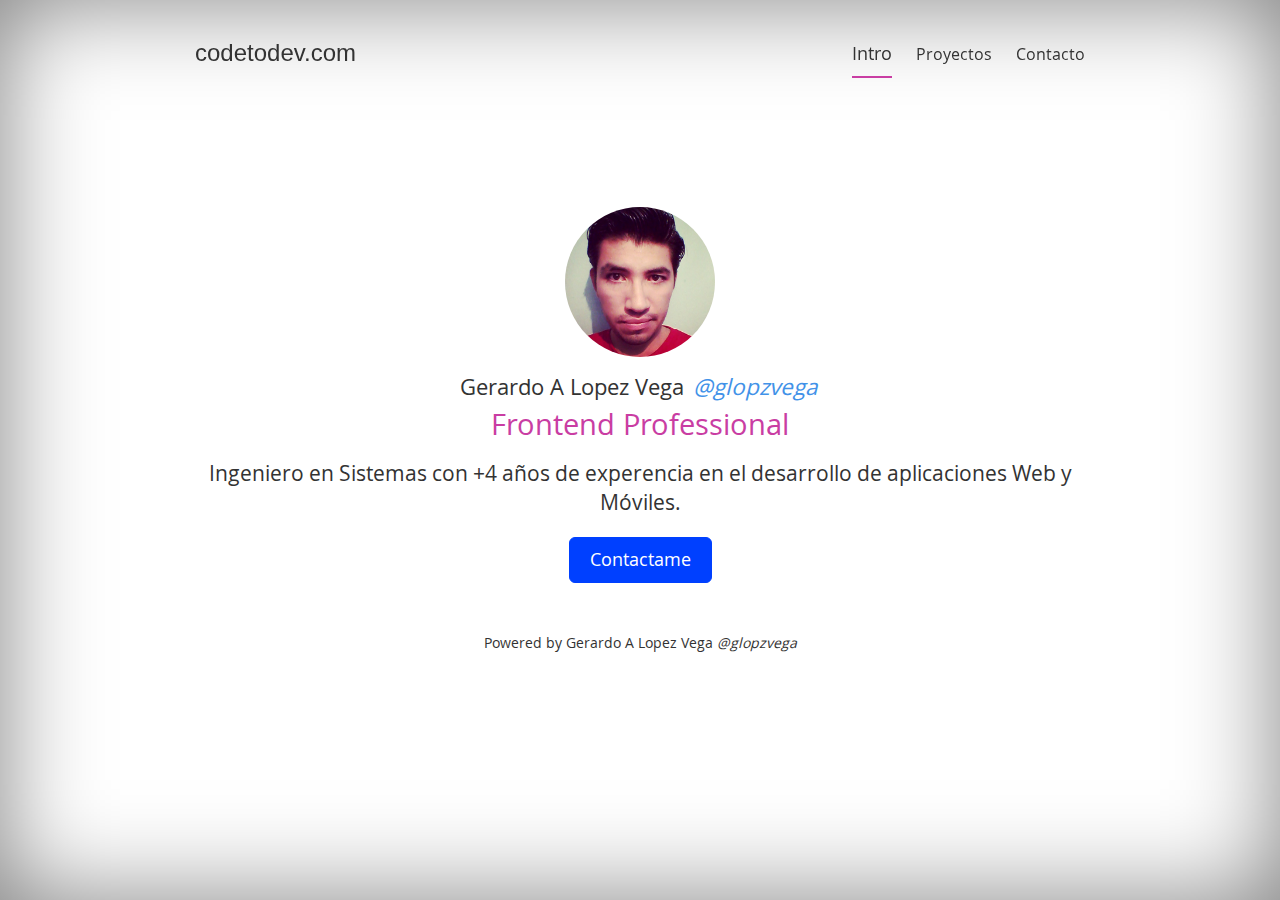
<file: index2.html>
<!DOCTYPE html>
<meta charset="utf-8">
<meta http-equiv="X-UA-Compatible" content="IE=edge">
<meta name="viewport" content="width=device-width, initial-scale=1">
<meta name="description" content="Mobile and Web Development HTML5 CSS JavaScript">
<meta name="author" content="@glopzvega">
<!-- <link rel="icon" href="../../favicon.ico"> -->

<title>Gerardo A Lopez Vega</title>

<!-- Bootstrap core CSS -->
<link href="css/bootstrap.min.css" rel="stylesheet">

<!-- Custom styles for this template -->
<link href="css/cover.css" rel="stylesheet">
<link href="css/custom.css" rel="stylesheet">

<body>

  <div class="site-wrapper">

    <div class="site-wrapper-inner">

      <div class="cover-container">
        

        <!-- Menu -->
        <div class="masthead clearfix">
          <div class="inner">
            <h3 class="masthead-brand"><a target="_blank" href="http://codetodev.com">codetodev.com</a></h3>
            <ul class="nav masthead-nav">
              <li class="active"><a href="#">Intro</a></li>
              <li><a href="#">Proyectos</a></li>
              <li><a href="#">Contacto</a></li>
            </ul>
          </div>
        </div>
		
        <div class="inner cover">        	
          
          <img src="foto.jpg" alt="Gerardo Lopez" height="150px" class="img-circle">
          
          <header>
            <div id="datos">
              <div class="title">
                Gerardo A Lopez Vega 
                <span class="tag">
                  <i><a target="_blank" href="http://twitter.com/glopzvega">@glopzvega</a></i>
                </span>
              </div>
              <div class="subtitle">
                Frontend Professional
              </div>
            </div>                        
          </header>          

          <p class="lead">
          	Ingeniero en Sistemas con +4 años de experencia en el desarrollo de aplicaciones 
            Web y Móviles.

          </p>
          <p class="lead">
            <a href="#" class="btn btn-lg btn-default contacto">Contactame</a>
          </p>
        </div>

        <div class="mastfoot">
          <div class="inner">
            <p>Powered by Gerardo A Lopez Vega 
              <i><a target="_blank" href="https://twitter.com/glopzvega">@glopzvega</a></i>
            </p>
          </div>
        </div>

      </div>

    </div>

  </div>

  <!-- Bootstrap core JavaScript
  ================================================== -->
  <!-- Placed at the end of the document so the pages load faster -->
  <script src="https://ajax.googleapis.com/ajax/libs/jquery/1.11.1/jquery.min.js"></script>
  <script src="js/bootstrap.min.js"></script>
  <!--<script src="js/docs.min.js"></script>-->
  <!-- IE10 viewport hack for Surface/desktop Windows 8 bug -->
  <!--<script src="../../assets/js/ie10-viewport-bug-workaround.js"></script>-->
</body>
</file>
<file: css/isotope.css>
/* Start: Recommended Isotope styles */

/**** Isotope Filtering ****/

.isotope-item {
  z-index: 2;
}

.isotope-hidden.isotope-item {
  pointer-events: none;
  z-index: 1;
}

/**** Isotope CSS3 transitions ****/

.isotope,
.isotope .isotope-item {
  -webkit-transition-duration: 0.8s;
     -moz-transition-duration: 0.8s;
      -ms-transition-duration: 0.8s;
       -o-transition-duration: 0.8s;
          transition-duration: 0.8s;
}

.isotope {
  -webkit-transition-property: height, width;
     -moz-transition-property: height, width;
      -ms-transition-property: height, width;
       -o-transition-property: height, width;
          transition-property: height, width;
}

.isotope .isotope-item {
  -webkit-transition-property: -webkit-transform, opacity;
     -moz-transition-property:    -moz-transform, opacity;
      -ms-transition-property:     -ms-transform, opacity;
       -o-transition-property:         top, left, opacity;
          transition-property:         transform, opacity;
}

/**** disabling Isotope CSS3 transitions ****/

.isotope.no-transition,
.isotope.no-transition .isotope-item,
.isotope .isotope-item.no-transition {
  -webkit-transition-duration: 0s;
     -moz-transition-duration: 0s;
      -ms-transition-duration: 0s;
       -o-transition-duration: 0s;
          transition-duration: 0s;
}

/* End: Recommended Isotope styles */



/* disable CSS transitions for containers with infinite scrolling*/
.isotope.infinite-scrolling {
  -webkit-transition: none;
     -moz-transition: none;
      -ms-transition: none;
       -o-transition: none;
          transition: none;
}



/**** Isotope styles ****/

/* required for containers to inherit vertical size from window */
/*html,
body {
  height: 100%;
}*/

#container {
  border: 1px solid #666;
  padding: 5px;
  margin-bottom: 20px;
}

.element {
  width: 110px;
  height: 110px;
  margin: 5px;
  float: left;
  overflow: hidden;
  position: relative;
  background: #888;
  color: #222;
  -webkit-border-top-right-radius: 1.2em;
      -moz-border-radius-topright: 1.2em;
          border-top-right-radius: 1.2em;
}

.element.alkali          { background: #F00; background: hsl(   0, 100%, 50%); }
.element.alkaline-earth  { background: #F80; background: hsl(  36, 100%, 50%); }
.element.lanthanoid      { background: #FF0; background: hsl(  72, 100%, 50%); }
.element.actinoid        { background: #0F0; background: hsl( 108, 100%, 50%); }
.element.transition      { background: #0F8; background: hsl( 144, 100%, 50%); }
.element.post-transition { background: #0FF; background: hsl( 180, 100%, 50%); }
.element.metalloid       { background: #08F; background: hsl( 216, 100%, 50%); }
.element.other.nonmetal  { background: #00F; background: hsl( 252, 100%, 50%); }
.element.halogen         { background: #F0F; background: hsl( 288, 100%, 50%); }
.element.noble-gas       { background: #F08; background: hsl( 324, 100%, 50%); }


.element * {
  position: absolute;
  margin: 0;
}

.element .symbol {
  left: 0.2em;
  top: 0.4em;
  font-size: 3.8em;
  line-height: 1.0em;
  color: #FFF;
}
.element.large .symbol {
  font-size: 4.5em;
}

.element.fake .symbol {
  color: #000;
}

.element .name {
  left: 0.5em;
  bottom: 1.6em;
  font-size: 1.05em;
}

.element .weight {
  font-size: 0.9em;
  left: 0.5em;
  bottom: 0.5em;
}

.element .number {
  font-size: 1.25em;
  font-weight: bold;
  color: hsla(0,0%,0%,.5);
  right: 0.5em;
  top: 0.5em;
}

.variable-sizes .element.width2 { width: 230px; }

.variable-sizes .element.height2 { height: 230px; }

.variable-sizes .element.width2.height2 {
  font-size: 2.0em;
}

.element.large,
.variable-sizes .element.large,
.variable-sizes .element.large.width2.height2 {
  font-size: 3.0em;
  width: 350px;
  height: 350px;
  z-index: 100;
}

.clickable .element:hover {
  cursor: pointer;
}

.clickable .element:hover h3 {
  text-shadow:
    0 0 10px white,
    0 0 10px white
  ;
}

.clickable .element:hover h2 {
  color: white;
}
</file>
<file: css/da-slider.css>
.da-slider{
	width: 100%;
	min-width: 520px;
	height: 500px;
	position: relative;
	margin: 4% auto;
	overflow: hidden;
	/*background: transparent url(../images/waves.gif) repeat 0% 0%;
	border-top: 8px solid #efc34a;
	border-bottom: 8px solid #efc34a;
	box-shadow: 0px 1px 1px rgba(0,0,0,0.2), 0px -2px 1px #fff;*/ 
	-webkit-transition: background-position 1s ease-out 0.3s;
	-moz-transition: background-position 1s ease-out 0.3s;
	-o-transition: background-position 1s ease-out 0.3s;
	-ms-transition: background-position 1s ease-out 0.3s;
	transition: background-position 1s ease-out 0.3s;
}
.da-slide{
	position: absolute;
	width: 100%;
	height: 100%;
	top: 0px;
	left: 0px; 
	text-align: left;
}
.da-slide-current{
	z-index: 1000;
}
.da-slider-fb .da-slide{
	left: 100%;
}
.da-slider-fb  .da-slide.da-slide-current{
	left: 0px;
}
.da-slide h2,
.da-slide p,
.da-slide .da-link,
.da-slide .da-img{
	position: absolute;
	opacity: 0;
	left: 110%;
}
.da-slider-fb .da-slide h2,
.da-slider-fb .da-slide p,
.da-slider-fb .da-slide .da-link{
	left: 10%;
	opacity: 1;
}
.da-slider-fb .da-slide .da-img{
	left: 60%;
	opacity: 1;
}
.da-slide h2{
	color: #fff;
	font-size: 66px;
	width: 50%;
	top: 60px;
	white-space: nowrap;
	z-index: 10;
	text-shadow: 1px 1px 1px rgba(0,0,0,0.1); 
	font-weight: 700;
}
.da-slide p{
	width: 45%;
	top: 155px;
	color: #916c05;
	font-size: 18px;
	line-height: 26px;
	height: 80px;
	overflow: hidden;
	font-style: italic;
	font-weight: 400;
	font-style: italic;
}
.da-slide .da-img{
	text-align: center;
	width: 30%;
	top: 70px;
	height: 256px;
	line-height: 320px;
	left: 110%; /*60%*/
}
.da-slide .da-link{
	top: 270px; /*depends on p height*/
	color: #fff;
	text-shadow: 1px 1px 1px rgba(0,0,0,0.2);
	border: 3px solid rgba(255,255,255,0.8);
	padding: 2px 20px 0px;
	font-size: 16px;
	line-height: 30px;
	width: auto;
	text-align: center;
	background: rgba(255,255,255,0.2);
}
.da-slide .da-link:hover{
	background: rgba(255,255,255,0.3);
}
.da-dots{
	width: 100%;
	position: absolute;
	text-align: center;
	left: 0px;
	bottom: 20px;
	z-index: 2000;
	-moz-user-select: none;
	-webkit-user-select: none;
}
.da-dots span{
	display: inline-block;
	position: relative;
	width: 12px;
	height: 12px;
	border-radius: 50%;
	background: #fb6c00;
	margin: 3px;
	cursor: pointer;
	box-shadow: 
		1px 1px 1px rgba(0,0,0,0.1) inset, 
		1px 1px 1px rgba(255,255,255,0.1);
}
.da-dots span.da-dots-current:after{
	content: '';
	width: 8px;
	height: 8px;
	position: absolute;
	top: 2px;
	left: 2px;
	border-radius: 50%;
	background: rgb(255,255,255);
	background: -moz-linear-gradient(top, rgba(255,255,255,1) 0%, rgba(246,246,246,1) 47%, rgba(237,237,237,1) 100%);
	background: -webkit-gradient(linear, left top, left bottom, color-stop(0%,rgba(255,255,255,1)), color-stop(47%,rgba(246,246,246,1)), color-stop(100%,rgba(237,237,237,1)));
	background: -webkit-linear-gradient(top, rgba(255,255,255,1) 0%,rgba(246,246,246,1) 47%,rgba(237,237,237,1) 100%);
	background: -o-linear-gradient(top, rgba(255,255,255,1) 0%,rgba(246,246,246,1) 47%,rgba(237,237,237,1) 100%);
	background: -ms-linear-gradient(top, rgba(255,255,255,1) 0%,rgba(246,246,246,1) 47%,rgba(237,237,237,1) 100%);
	background: linear-gradient(top, rgba(255,255,255,1) 0%,rgba(246,246,246,1) 47%,rgba(237,237,237,1) 100%);
	filter: progid:DXImageTransform.Microsoft.gradient( startColorstr='#ffffff', endColorstr='#ededed',GradientType=0 );
}
.da-arrows{
	-moz-user-select: none;
	-webkit-user-select: none;
}
.da-arrows span{
	position: absolute;
	top: 50%;
	height: 30px;
	width: 30px;
	border-radius: 50%;
	background:rgba(255, 255, 255, 0.29);    
	cursor: pointer;
	z-index: 2000;
	opacity: 0;
	box-shadow: 
		1px 1px 1px rgba(0,0,0,0.1) inset, 
		1px 1px 1px rgba(255,255,255,0.1);
	-webkit-transition: opacity 0.4s ease-in-out-out 0.2s;
	-moz-transition: opacity 0.4s ease-in-out-out 0.2s;
	-o-transition: opacity 0.4s ease-in-out-out 0.2s;
	-ms-transition: opacity 0.4s ease-in-out-out 0.2s;
	transition: opacity 0.4s ease-in-out-out 0.2s;
}
.da-slider:hover .da-arrows span{
	opacity: 1;
}
.da-arrows span:after{
	content: '';
	position: absolute;
	width: 20px;
	height: 20px;
	top: 5px;
	left: 5px;
	background: transparent url(../images/arrows.png) no-repeat top left;
	border-radius: 50%;
	box-shadow: 1px 1px 2px rgba(0,0,0,0.1);
}
.da-arrows span:hover:after{
	box-shadow: 1px 1px 4px rgba(0,0,0,0.3);
}
.da-arrows span:active:after{
	box-shadow: 1px 1px 1px rgba(255,255,255,0.1);
}
.da-arrows span.da-arrows-next:after{
	background-position: top right;
}
.da-arrows span.da-arrows-prev{
	left: 15px;
}
.da-arrows span.da-arrows-next{
	right: 15px;
}

.da-slide-current h2,
.da-slide-current p,
.da-slide-current .da-link{
	left: 10%;
	opacity: 1;
}
.da-slide-current .da-img{
	left: 60%;
	opacity: 1;
}
/* Animation classes and animations */

/* Slide in from the right*/
.da-slide-fromright h2{
	-webkit-animation: fromRightAnim1 0.6s ease-in-out 0.8s both;
	-moz-animation: fromRightAnim1 0.6s ease-in-out 0.8s both;
	-o-animation: fromRightAnim1 0.6s ease-in-out 0.8s both;
	-ms-animation: fromRightAnim1 0.6s ease-in-out 0.8s both;
	animation: fromRightAnim1 0.6s ease-in-out 0.8s both;
}
.da-slide-fromright p{
	-webkit-animation: fromRightAnim2 0.6s ease-in-out 0.8s both;
	-moz-animation: fromRightAnim2 0.6s ease-in-out 0.8s both;
	-o-animation: fromRightAnim2 0.6s ease-in-out 0.8s both;
	-ms-animation: fromRightAnim2 0.6s ease-in-out 0.8s both;
	animation: fromRightAnim2 0.6s ease-in-out 0.8s both;
}
.da-slide-fromright .da-link{
	-webkit-animation: fromRightAnim3 0.4s ease-in-out 1.2s both;
	-moz-animation: fromRightAnim3 0.4s ease-in-out 1.2s both;
	-o-animation: fromRightAnim3 0.4s ease-in-out 1.2s both;
	-ms-animation: fromRightAnim3 0.4s ease-in-out 1.2s both;
	animation: fromRightAnim3 0.4s ease-in-out 1.2s both;
}
.da-slide-fromright .da-img{
	-webkit-animation: fromRightAnim4 0.6s ease-in-out 0.8s both;
	-moz-animation: fromRightAnim4 0.6s ease-in-out 0.8s both;
	-o-animation: fromRightAnim4 0.6s ease-in-out 0.8s both;
	-ms-animation: fromRightAnim4 0.6s ease-in-out 0.8s both;
	animation: fromRightAnim4 0.6s ease-in-out 0.8s both;
}
@-webkit-keyframes fromRightAnim1{
	0%{ left: 110%; opacity: 0; }
	100%{ left: 10%; opacity: 1; }
}
@-webkit-keyframes fromRightAnim2{
	0%{ left: 110%; opacity: 0; }
	100%{ left: 10%; opacity: 1; }
}
@-webkit-keyframes fromRightAnim3{
	0%{ left: 110%; opacity: 0; }
	1%{ left: 10%; opacity: 0; }
	100%{ left: 10%; opacity: 1; }
}
@-webkit-keyframes fromRightAnim4{
	0%{ left: 110%; opacity: 0; }
	100%{ left: 60%; opacity: 1; }
}

@-moz-keyframes fromRightAnim1{
	0%{ left: 110%; opacity: 0; }
	100%{ left: 10%; opacity: 1; }
}
@-moz-keyframes fromRightAnim2{
	0%{ left: 110%; opacity: 0; }
	100%{ left: 10%; opacity: 1; }
}
@-moz-keyframes fromRightAnim3{
	0%{ left: 110%; opacity: 0; }
	1%{ left: 10%; opacity: 0; }
	100%{ left: 10%; opacity: 1; }
}
@-moz-keyframes fromRightAnim4{
	0%{ left: 110%; opacity: 0; }
	100%{ left: 60%; opacity: 1; }
}

@-o-keyframes fromRightAnim1{
	0%{ left: 110%; opacity: 0; }
	100%{ left: 10%; opacity: 1; }
}
@-o-keyframes fromRightAnim2{
	0%{ left: 110%; opacity: 0; }
	100%{ left: 10%; opacity: 1; }
}
@-o-keyframes fromRightAnim3{
	0%{ left: 110%; opacity: 0; }
	1%{ left: 10%; opacity: 0; }
	100%{ left: 10%; opacity: 1; }
}
@-o-keyframes fromRightAnim4{
	0%{ left: 110%; opacity: 0; }
	100%{ left: 60%; opacity: 1; }
}

@-ms-keyframes fromRightAnim1{
	0%{ left: 110%; opacity: 0; }
	100%{ left: 10%; opacity: 1; }
}
@-ms-keyframes fromRightAnim2{
	0%{ left: 110%; opacity: 0; }
	100%{ left: 10%; opacity: 1; }
}
@-ms-keyframes fromRightAnim3{
	0%{ left: 110%; opacity: 0; }
	1%{ left: 10%; opacity: 0; }
	100%{ left: 10%; opacity: 1; }
}
@-ms-keyframes fromRightAnim4{
	0%{ left: 110%; opacity: 0; }
	100%{ left: 60%; opacity: 1; }
}

@keyframes fromRightAnim1{
	0%{ left: 110%; opacity: 0; }
	100%{ left: 10%; opacity: 1; }
}
@keyframes fromRightAnim2{
	0%{ left: 110%; opacity: 0; }
	100%{ left: 10%; opacity: 1; }
}
@keyframes fromRightAnim3{
	0%{ left: 110%; opacity: 0; }
	1%{ left: 10%; opacity: 0; }
	100%{ left: 10%; opacity: 1; }
}
@keyframes fromRightAnim4{
	0%{ left: 110%; opacity: 0; }
	100%{ left: 60%; opacity: 1; }
}
/* Slide in from the left*/
.da-slide-fromleft h2{
	-webkit-animation: fromLeftAnim1 0.6s ease-in-out 0.6s both;
	-moz-animation: fromLeftAnim1 0.6s ease-in-out 0.6s both;
	-o-animation: fromLeftAnim1 0.6s ease-in-out 0.6s both;
	-ms-animation: fromLeftAnim1 0.6s ease-in-out 0.6s both;
	animation: fromLeftAnim1 0.6s ease-in-out 0.6s both;
}
.da-slide-fromleft p{
	-webkit-animation: fromLeftAnim2 0.6s ease-in-out 0.6s both;
	-moz-animation: fromLeftAnim2 0.6s ease-in-out 0.6s both;
	-o-animation: fromLeftAnim2 0.6s ease-in-out 0.6s both;
	-ms-animation: fromLeftAnim2 0.6s ease-in-out 0.6s both;
	animation: fromLeftAnim2 0.6s ease-in-out 0.6s both;
}
.da-slide-fromleft .da-link{
	-webkit-animation: fromLeftAnim3 0.4s ease-in-out 1.2s both;
	-moz-animation: fromLeftAnim3 0.4s ease-in-out 1.2s both;
	-o-animation: fromLeftAnim3 0.4s ease-in-out 1.2s both;
	-ms-animation: fromLeftAnim3 0.4s ease-in-out 1.2s both;
	animation: fromLeftAnim3 0.4s ease-in-out 1.2s both;
}
.da-slide-fromleft .da-img{
	-webkit-animation: fromLeftAnim4 0.6s ease-in-out 0.6s both;
	-moz-animation: fromLeftAnim4 0.6s ease-in-out 0.6s both;
	-o-animation: fromLeftAnim4 0.6s ease-in-out 0.6s both;
	-ms-animation: fromLeftAnim4 0.6s ease-in-out 0.6s both;
	animation: fromLeftAnim4 0.6s ease-in-out 0.6s both;
}
@-webkit-keyframes fromLeftAnim1{
	0%{ left: -110%; opacity: 0; }
	100%{ left: 10%; opacity: 1; }
}
@-webkit-keyframes fromLeftAnim2{
	0%{ left: -110%; opacity: 0; }
	100%{ left: 10%; opacity: 1; }
}
@-webkit-keyframes fromLeftAnim3{
	0%{ left: -110%; opacity: 0; }
	1%{ left: 10%; opacity: 0; }
	100%{ left: 10%; opacity: 1; }
}
@-webkit-keyframes fromLeftAnim4{
	0%{ left: -110%; opacity: 0; }
	100%{ left: 60%; opacity: 1; }
}

@-moz-keyframes fromLeftAnim1{
	0%{ left: -110%; opacity: 0; }
	100%{ left: 10%; opacity: 1; }
}
@-moz-keyframes fromLeftAnim2{
	0%{ left: -110%; opacity: 0; }
	100%{ left: 10%; opacity: 1; }
}
@-moz-keyframes fromLeftAnim3{
	0%{ left: -110%; opacity: 0; }
	1%{ left: 10%; opacity: 0; }
	100%{ left: 10%; opacity: 1; }
}
@-moz-keyframes fromLeftAnim4{
	0%{ left: -110%; opacity: 0; }
	100%{ left: 60%; opacity: 1; }
}

@-o-keyframes fromLeftAnim1{
	0%{ left: -110%; opacity: 0; }
	100%{ left: 10%; opacity: 1; }
}
@-o-keyframes fromLeftAnim2{
	0%{ left: -110%; opacity: 0; }
	100%{ left: 10%; opacity: 1; }
}
@-o-keyframes fromLeftAnim3{
	0%{ left: -110%; opacity: 0; }
	1%{ left: 10%; opacity: 0; }
	100%{ left: 10%; opacity: 1; }
}
@-o-keyframes fromLeftAnim4{
	0%{ left: -110%; opacity: 0; }
	100%{ left: 60%; opacity: 1; }
}

@-ms-keyframes fromLeftAnim1{
	0%{ left: -110%; opacity: 0; }
	100%{ left: 10%; opacity: 1; }
}
@-ms-keyframes fromLeftAnim2{
	0%{ left: -110%; opacity: 0; }
	100%{ left: 10%; opacity: 1; }
}
@-ms-keyframes fromLeftAnim3{
	0%{ left: -110%; opacity: 0; }
	1%{ left: 10%; opacity: 0; }
	100%{ left: 10%; opacity: 1; }
}
@-ms-keyframes fromLeftAnim4{
	0%{ left: -110%; opacity: 0; }
	100%{ left: 60%; opacity: 1; }
}

@keyframes fromLeftAnim1{
	0%{ left: -110%; opacity: 0; }
	100%{ left: 10%; opacity: 1; }
}
@keyframes fromLeftAnim2{
	0%{ left: -110%; opacity: 0; }
	100%{ left: 10%; opacity: 1; }
}
@keyframes fromLeftAnim3{
	0%{ left: -110%; opacity: 0; }
	1%{ left: 10%; opacity: 0; }
	100%{ left: 10%; opacity: 1; }
}
@keyframes fromLeftAnim4{
	0%{ left: -110%; opacity: 0; }
	100%{ left: 60%; opacity: 1; }
}
/* Slide out to the right */
.da-slide-toright h2{
	-webkit-animation: toRightAnim1 0.6s ease-in-out 0.6s both;
	-moz-animation: toRightAnim1 0.6s ease-in-out 0.6s both;
	-o-animation: toRightAnim1 0.6s ease-in-out 0.6s both;
	-ms-animation: toRightAnim1 0.6s ease-in-out 0.6s both;
	animation: toRightAnim1 0.6s ease-in-out 0.6s both;
}
.da-slide-toright p{
	-webkit-animation: toRightAnim2 0.6s ease-in-out 0.3s both;
	-moz-animation: toRightAnim2 0.6s ease-in-out 0.3s both;
	-o-animation: toRightAnim2 0.6s ease-in-out 0.3s both;
	-ms-animation: toRightAnim2 0.6s ease-in-out 0.3s both;
	animation: toRightAnim2 0.6s ease-in-out 0.3s both;
}
.da-slide-toright .da-link{
	-webkit-animation: toRightAnim3 0.4s ease-in-out both;
	-moz-animation: toRightAnim3 0.4s ease-in-out both;
	-o-animation: toRightAnim3 0.4s ease-in-out both;
	-ms-animation: toRightAnim3 0.4s ease-in-out both;
	animation: toRightAnim3 0.4s ease-in-out both;
}
.da-slide-toright .da-img{
	-webkit-animation: toRightAnim4 0.6s ease-in-out both;
	-moz-animation: toRightAnim4 0.6s ease-in-out both;
	-o-animation: toRightAnim4 0.6s ease-in-out both;
	-ms-animation: toRightAnim4 0.6s ease-in-out both;
	animation: toRightAnim4 0.6s ease-in-out both;
}
@-webkit-keyframes toRightAnim1{
	0%{ left: 10%;  opacity: 1; }
	100%{ left: 100%; opacity: 0; }
}
@-webkit-keyframes toRightAnim2{
	0%{ left: 10%;  opacity: 1; }
	100%{ left: 100%; opacity: 0; }
}
@-webkit-keyframes toRightAnim3{
	0%{ left: 10%;  opacity: 1; }
	99%{ left: 10%; opacity: 0; }
	100%{ left: 100%; opacity: 0; }
}
@-webkit-keyframes toRightAnim4{
	0%{ left: 60%;  opacity: 1; }
	30%{ left: 55%;  opacity: 1; }
	100%{ left: 100%; opacity: 0; }
}

@-moz-keyframes toRightAnim1{
	0%{ left: 10%;  opacity: 1; }
	100%{ left: 100%; opacity: 0; }
}
@-moz-keyframes toRightAnim2{
	0%{ left: 10%;  opacity: 1; }
	100%{ left: 100%; opacity: 0; }
}
@-moz-keyframes toRightAnim3{
	0%{ left: 10%;  opacity: 1; }
	99%{ left: 10%; opacity: 0; }
	100%{ left: 100%; opacity: 0; }
}
@-moz-keyframes toRightAnim4{
	0%{ left: 60%;  opacity: 1; }
	30%{ left: 55%;  opacity: 1; }
	100%{ left: 100%; opacity: 0; }
}

@-o-keyframes toRightAnim1{
	0%{ left: 10%;  opacity: 1; }
	100%{ left: 100%; opacity: 0; }
}
@-o-keyframes toRightAnim2{
	0%{ left: 10%;  opacity: 1; }
	100%{ left: 100%; opacity: 0; }
}
@-o-keyframes toRightAnim3{
	0%{ left: 10%;  opacity: 1; }
	99%{ left: 10%; opacity: 0; }
	100%{ left: 100%; opacity: 0; }
}
@-o-keyframes toRightAnim4{
	0%{ left: 60%;  opacity: 1; }
	30%{ left: 55%;  opacity: 1; }
	100%{ left: 100%; opacity: 0; }
}

@-ms-keyframes toRightAnim1{
	0%{ left: 10%;  opacity: 1; }
	100%{ left: 100%; opacity: 0; }
}
@-ms-keyframes toRightAnim2{
	0%{ left: 10%;  opacity: 1; }
	100%{ left: 100%; opacity: 0; }
}
@-ms-keyframes toRightAnim3{
	0%{ left: 10%;  opacity: 1; }
	99%{ left: 10%; opacity: 0; }
	100%{ left: 100%; opacity: 0; }
}
@-ms-keyframes toRightAnim4{
	0%{ left: 60%;  opacity: 1; }
	30%{ left: 55%;  opacity: 1; }
	100%{ left: 100%; opacity: 0; }
}

@keyframes toRightAnim1{
	0%{ left: 10%;  opacity: 1; }
	100%{ left: 100%; opacity: 0; }
}
@keyframes toRightAnim2{
	0%{ left: 10%;  opacity: 1; }
	100%{ left: 100%; opacity: 0; }
}
@keyframes toRightAnim3{
	0%{ left: 10%;  opacity: 1; }
	99%{ left: 10%; opacity: 0; }
	100%{ left: 100%; opacity: 0; }
}
@keyframes toRightAnim4{
	0%{ left: 60%;  opacity: 1; }
	30%{ left: 55%;  opacity: 1; }
	100%{ left: 100%; opacity: 0; }
}
/* Slide out to the left*/
.da-slide-toleft h2{
	-webkit-animation: toLeftAnim1 0.6s ease-in-out both;
	-moz-animation: toLeftAnim1 0.6s ease-in-out both;
	-o-animation: toLeftAnim1 0.6s ease-in-out both;
	-ms-animation: toLeftAnim1 0.6s ease-in-out both;
	animation: toLeftAnim1 0.6s ease-in-out both;
}
.da-slide-toleft p{
	-webkit-animation: toLeftAnim2 0.6s ease-in-out 0.3s both;
	-moz-animation: toLeftAnim2 0.6s ease-in-out 0.3s both;
	-o-animation: toLeftAnim2 0.6s ease-in-out 0.3s both;
	-ms-animation: toLeftAnim2 0.6s ease-in-out 0.3s both;
	animation: toLeftAnim2 0.6s ease-in-out 0.3s both;
}
.da-slide-toleft .da-link{
	-webkit-animation: toLeftAnim3 0.6s ease-in-out 0.6s both;
	-moz-animation: toLeftAnim3 0.6s ease-in-out 0.6s both;
	-o-animation: toLeftAnim3 0.6s ease-in-out 0.6s both;
	-ms-animation: toLeftAnim3 0.6s ease-in-out 0.6s both;
	animation: toLeftAnim3 0.6s ease-in-out 0.6s both;
}
.da-slide-toleft .da-img{
	-webkit-animation: toLeftAnim4 0.6s ease-in-out 0.5s both;
	-moz-animation: toLeftAnim4 0.6s ease-in-out 0.5s both;
	-o-animation: toLeftAnim4 0.6s ease-in-out 0.5s both;
	-ms-animation: toLeftAnim4 0.6s ease-in-out 0.5s both;
	animation: toLeftAnim4 0.6s ease-in-out 0.5s both;
}
@-webkit-keyframes toLeftAnim1{
	0%{ left: 10%;  opacity: 1; }
	30%{ left: 15%;  opacity: 1; }
	100%{ left: -50%; opacity: 0; }
}
@-webkit-keyframes toLeftAnim2{
	0%{ left: 10%;  opacity: 1; }
	30%{ left: 15%;  opacity: 1; }
	100%{ left: -50%; opacity: 0; }
}
@-webkit-keyframes toLeftAnim3{
	0%{ left: 10%;  opacity: 1; }
	100%{ left: -50%; opacity: 0; }
}
@-webkit-keyframes toLeftAnim4{
	0%{ left: 60%;  opacity: 1; }
	70%{ left: 30%;  opacity: 0; }
	100%{ left: -50%; opacity: 0; }
}

@-moz-keyframes toLeftAnim1{
	0%{ left: 10%;  opacity: 1; }
	30%{ left: 15%;  opacity: 1; }
	100%{ left: -50%; opacity: 0; }
}
@-moz-keyframes toLeftAnim2{
	0%{ left: 10%;  opacity: 1; }
	30%{ left: 15%;  opacity: 1; }
	100%{ left: -50%; opacity: 0; }
}
@-moz-keyframes toLeftAnim3{
	0%{ left: 10%;  opacity: 1; }
	100%{ left: -50%; opacity: 0; }
}
@-moz-keyframes toLeftAnim4{
	0%{ left: 60%;  opacity: 1; }
	70%{ left: 30%;  opacity: 0; }
	100%{ left: -50%; opacity: 0; }
}

@-o-keyframes toLeftAnim1{
	0%{ left: 10%;  opacity: 1; }
	30%{ left: 15%;  opacity: 1; }
	100%{ left: -50%; opacity: 0; }
}
@-o-keyframes toLeftAnim2{
	0%{ left: 10%;  opacity: 1; }
	30%{ left: 15%;  opacity: 1; }
	100%{ left: -50%; opacity: 0; }
}
@-o-keyframes toLeftAnim3{
	0%{ left: 10%;  opacity: 1; }
	100%{ left: -50%; opacity: 0; }
}
@-o-keyframes toLeftAnim4{
	0%{ left: 60%;  opacity: 1; }
	70%{ left: 30%;  opacity: 0; }
	100%{ left: -50%; opacity: 0; }
}

@-ms-keyframes toLeftAnim1{
	0%{ left: 10%;  opacity: 1; }
	30%{ left: 15%;  opacity: 1; }
	100%{ left: -50%; opacity: 0; }
}
@-ms-keyframes toLeftAnim2{
	0%{ left: 10%;  opacity: 1; }
	30%{ left: 15%;  opacity: 1; }
	100%{ left: -50%; opacity: 0; }
}
@-ms-keyframes toLeftAnim3{
	0%{ left: 10%;  opacity: 1; }
	100%{ left: -50%; opacity: 0; }
}
@-ms-keyframes toLeftAnim4{
	0%{ left: 60%;  opacity: 1; }
	70%{ left: 30%;  opacity: 0; }
	100%{ left: -50%; opacity: 0; }
}

@keyframes toLeftAnim1{
	0%{ left: 10%;  opacity: 1; }
	30%{ left: 15%;  opacity: 1; }
	100%{ left: -50%; opacity: 0; }
}
@keyframes toLeftAnim2{
	0%{ left: 10%;  opacity: 1; }
	30%{ left: 15%;  opacity: 1; }
	100%{ left: -50%; opacity: 0; }
}
@keyframes toLeftAnim3{
	0%{ left: 10%;  opacity: 1; }
	100%{ left: -50%; opacity: 0; }
}
@keyframes toLeftAnim4{
	0%{ left: 60%;  opacity: 1; }
	70%{ left: 30%;  opacity: 0; }
	100%{ left: -50%; opacity: 0; }
}

@media (min-width: 768px) {
 
}
@media (max-width: 768px) {
 
}
@media (max-width: 480px) {
 
}
</file>
<file: css/styles.css>
/*
Theme Name: City Square Theme
Author URI: http://webthemez.com/
Description: This theme is a pretty versatile, that places the emphasis of the home page. It would be great for a corporate websites, business websites, personal blog.
License: Free to use for personal and commercial, but you need to place back link in the bottom of the template.
*/
@import url(http://fonts.googleapis.com/css?family=Source+Sans+Pro:400,600,700);
@import url(http://fonts.googleapis.com/css?family=Pacifico);

* {
    margin: 0;
    padding: 0;
    font-family: 'Source Sans Pro', sans-serif;
}

body {
    font-size: 14px;
    font-family: 'Source Sans Pro', sans-serif;
    -webkit-font-smoothing: antialiased;
    background: #E4E4E4;
}

::selection {
    color: #fff;
    background: #CC4646;
}

::-moz-selection {
    color: #fff;
    background: #CC4646;
}

p {
    color: #858585;
	line-height:22px;
}
.white{
	background:#fff;
	}
.pDark p {
    color: #6D6D6D;
}

.pDark h3 {
    color: #BEBEBE;
}

.btn, .form-control, .team-socials i {
    border-radius: 5px !important;
}

.button-outline {
    -webkit-font-smoothing: antialiased;
    display: inline-block;
    vertical-align: middle;
    zoom: 1;
    color: #fff;
    padding: 10px 25px;
    border: 2px solid #fff;
    border-radius: 0px;
    font-size: 16px;
    font-weight: 400;
    background: rgba(255,255,255,0.15);
}

    .button-outline:hover {
        color: #fff;
        background: rgba(255,255,255,0.35);
    }

a {
    color: #CC4646;
    text-decoration: none;
    text-shadow: none;
    -webkit-transition: all 0.2s linear;
    -moz-transition: all 0.2s linear;
    -ms-transition: all 0.2s linear;
    -o-transition: all 0.2s linear;
    transition: all 0.2s linear;
}

    a:hover {
        color: #DF3927;
        text-decoration: none;
    }

.btn {
    border: 0px;
    border-radius: 0px;
}
.btn:hover {
background: #E24040;
}

.btn-primary {
    background: #CC4646;
}

.form-control {
    border-radius: 0px;
}

.mrgn30 {
    margin: 30px 0;
}

.copyright {
    color: #6D6D6D;
    background: #E9E9E9;
    padding: 20px 0;
}

#top {
    position: relative;
}

.topHome {
    position: fixed;
    bottom: 20px;
    right: 20px;
    z-index: 5;
	background: #CC4646;
}
.topHome .fa-2x {
font-size: 20px;
color:#fff;
margin: 4px;
}
/* Header 
----------------------------------------------*/
.header {
    position: fixed;
    width: 100%;
    background: #CC4646;
    z-index: 50;
    border-radius: 0;
    top: 0px;
    border-bottom: 1px solid #F57676;
}

.navbar-inverse .navbar-toggle {
    border-color: #CC4646;
    background-color: #CC4646;
}
.header .navbar {
margin: 0;
background: transparent !important;
}
    .navbar-inverse .navbar-toggle .icon-bar {
        /*background-color: #CC4646;*/;
    }

    .navbar-inverse .navbar-toggle:hover, .navbar-inverse .navbar-toggle:focus {
        background: #CC4646;
    }

.navbar-inverse .navbar-nav > li > a:hover, .navbar-inverse .navbar-nav > li > a:focus {
    color: #CC4646;
}

.navbar-inverse .navbar-toggle:hover .icon-bar {
    background: #fff;
}
.navbar-inverse .navbar-nav > li > a {
	color: #FFB8B8;
}
.navbar-inverse .navbar-nav > li > a:hover, .navbar-inverse .navbar-nav > li > a:focus {
color: #FFFFFF;
}
.navbar-inverse .navbar-nav > .active > a, .navbar-inverse .navbar-nav > .active > a:hover, .navbar-inverse .navbar-nav > .active > a:focus {
color: #FFFFFF;
background: none;
}	
.navbar-toggle {
}
/*.carousel-inner*/
#myCarousel {
    margin-top: 50px;
    border-bottom: 4px solid #CC4646;
}

.carousel-inner > .item {
}

.carousel-caption {
    padding: 0px;
    bottom: 40%;
    display: block;
    height: 80px;
}

    .carousel-caption h1 {
        font-size: 45px;
        padding: 10px 15px;
        background: rgba(128, 180, 33, 0.80);
        color: #FFFFFF;
        text-shadow: none;
        font-weight: bold;
        display: inline-block;
    }

    .carousel-caption h3 {
        font-size: 30px;
        color: #1C4604;
        font-weight: bold;
        text-shadow: #fff 1px 1px 1px;
    }

.actionPanel {
    padding: 25px 0;
    background: #CC4646;
}

    .actionPanel h3 {
        margin: 0px;
    }

.circle {
    background: #CC4646;
    height: 60px;
    width: 60px;
    border-radius: 35px;
    color: #fff;
    line-height: 60px !important;
}
/*----Nav ----*/
.header .navbar-brand {
    float: left;
    padding: 16px 15px;
    line-height: 18px;
    height: 50px;
    /*color:#CC4646;*/;
}

.navbar-brand b {
    color: #fff;
	font-family: 'Pacifico', cursive;
	font-weight:400;
}

.logo {
    font-size: 2.2em;
    text-shadow: none;
    margin: 8px 0 0 0;
}

    .logo:hover {
        color: #5A5A5A;
    }

.header .navbar {
    margin: 0;
    background: #fff;
    border: 0;
}

.navbar-inverse .navbar-nav > li > a {
    font-size: 1.2em;
    line-height: normal;
    margin: 17px;
    padding: 6px 10px !important;
    border-radius: 5px;
}

.navbar-inverse .navbar-nav > .active > a, .navbar-inverse .navbar-nav > .active > a:hover, .navbar-inverse .navbar-nav > .active > a:focus {
    color: #fff;
    background: none;
}

.navbar-nav > li:hover > a {
    color: #fff;
}

.header .navbar-nav > li > a {
    padding: 25px 18px;
    text-transform: uppercase;
}

.page-section {
    width: 100%;
    height: auto;
    padding: 30px 0;
}

.noPadd {
    padding: 0;
}

.page-section h1 {
    font-size: 3.5em;
    margin: 90px 0 30px;
    line-height: 1.2em;
}

    .page-section h1 span {
        font-weight: 200;
    }

.page-section h2 {
    color: #CC4646;
}

.page-section p {
    font-size: 1.1em;
    line-height: 1.6em;
}

.darkBg {
    background: rgb(44, 44, 44);
}

    .darkBg .fa {
        color: #CC4646;
    }
/*--- Banner ----*/
.banner-container {
    width: 100%;
    position: relative;
    padding: 0px;
    box-shadow: 0px 0px 1px rgba(0,0,0,0.4);
    /*background: url("../images/banner-bg.jpg") no-repeat;*/
    background-size: 100% 100%;
    background-size: cover;
    margin-top: 60px;
    position: relative;
}

    .banner-container > img {
        width: 100%;
    }

.banner-content {
    position: absolute;
    z-index: 3;
    top: 0px;
    left: 0px;
    right: 0px;
}

    .banner-content h2 {
        color: #fff;
        font-size: 3.5em;
        margin: 2% 0 30px;
        line-height: 1.2em;
    }

    .banner-content p {
        font-size: 1.6em;
        font-weight: normal;
        font-style: normal;
        color: #fff;
    }

.da-slider {
    margin: 0 auto !important;
}

.sub-heading {
    padding: 15px 0;
}

    .sub-heading h2 {
        font-size: 18px;
        margin: 15px 0 8px !important;
    }

    .sub-heading p {
        color: #5A5A5A;
    }

.heading { 
    padding: 3px 10px;
    padding-bottom: 15px;
    margin-bottom: 30px;
    display: block;
}

    .heading p {
        font-size: 1.2em;
    }

.pdingBtm30 {
    padding-bottom: 30px;
}

.da-arrows span:after {
    width: 25px;
    height: 24px;
}

.da-arrows span {
    position: absolute;
    top: 50%;
    height: 34px;
    width: 34px;
    border-radius: 60px;
    background: none;
}

.da-dots span {
    display: inline-block;
    position: relative;
    width: 16px;
    height: 16px;
    border-radius: 0px;
    background: rgba(255, 255, 255, 0.13);
    margin: 3px;
    cursor: pointer;
    box-shadow: 1px 1px 1px rgba(0,0,0,0.6) inset, 1px 1px 1px rgba(255,255,255,0.1);
    border: 2px solid rgba(255, 255, 255, 0.6);
}
.secPad{
	padding:60px 0;
}
/*Intro Content*/
#introText {
padding:50px 0;
background:#fff;
}

#aboutUs .txtHead{
background:#fff;
padding:20px 10px;
}
#aboutUs .txtHead .fa {
font-size: 58px;
color: #5E5E5E;
}
.tileBox p{
    background-color: #f0f0f0;
font-size: 15px;
color: #777777;
padding: 20px;
margin: 0px;
}
/*parlex*/
.bg-parlex {
padding-top: 0px;
background-image: url('../images/banner-bg.jpg');
background-size: cover;
background-repeat: no-repeat;
background-attachment: fixed;
}
.parlex-back {
padding: 30px 0;
background-color: rgba(0, 0, 0, 0.37);
color: #FDFDFD !important;
}
/*Skills*/
.skilltitle {
text-align: right;
font-weight: 600;
padding-right: 0px;
}
.progress {
border-radius: 0px;
height: 15px;
margin-top: 5px;
background-color: #D6D6D6;
}
.progress .progress-bar {
background-color: #CC4646;
}
/*Skills*/

/*Timeline*/

#timeline {
  list-style: none;
  position: relative;
}
#timeline:before {
  top: 0;
  bottom: 0;
  position: absolute;
  content: " ";
  width: 2px;
  background-color: #CC4646;
  left: 50%;
  margin-left: -1.5px;
}
#timeline .clearFix {
  clear: both;
  height: 0;
}
#timeline .timeline-badge {
  color: #fff;
  width: 50px;
  height: 50px;
  font-size: 1.2em;
  text-align: center;
  position: absolute;
  top: 20px;
  left: 50%;
  margin-left: -25px;
  background-color: #CC4646;
  z-index: 36;
  border-top-right-radius: 50%;
  border-top-left-radius: 50%;
  border-bottom-right-radius: 50%;
  border-bottom-left-radius: 50%;
}
#timeline .timeline-badge span.timeline-balloon-date-day {
  font-size: 1.4em;
}
#timeline .timeline-badge span.timeline-balloon-date-month {
  font-size: 13px;
position: relative;
top: -6px;  
display: inherit;
}
#timeline .timeline-badge.timeline-filter-movement {
  background-color: #ffffff;
  font-size: 1.7em;
  height: 35px;
  margin-left: -18px;
  width: 35px;
  top: 40px;
}
#timeline .timeline-badge.timeline-filter-movement a span {
  color: #CC4646;
  font-size: 1.3em;
  top: -1px;
}
#timeline .timeline-badge.timeline-future-movement {
  background-color: #ffffff;
  height: 35px;
  width: 35px;
  font-size: 1.7em;
  top: -16px;
  margin-left: -18px;
}
#timeline .timeline-badge.timeline-future-movement a span {
  color: #CC4646;
  font-size: .9em;
  top: 2px;
  left: 1px;
}
#timeline .timeline-movement {
  border-bottom: dashed 1px #CC4646;
  position: relative;
}
#timeline .timeline-movement.timeline-movement-top {
  height: 60px;
}
#timeline .timeline-movement .timeline-item {
  padding: 20px 0;
}
#timeline .timeline-movement .timeline-item .timeline-panel {
  border: 1px solid #d4d4d4;
  border-radius: 3px;
  background-color: #FFFFFF;
  color: #666;
  padding: 10px;
  position: relative;
  -webkit-box-shadow: 0 1px 6px rgba(0, 0, 0, 0.175);
  box-shadow: 0 1px 6px rgba(0, 0, 0, 0.175);
}
#timeline .timeline-movement .timeline-item .timeline-panel .timeline-panel-ul {
  list-style: none;
  padding: 0;
  margin: 0;
}
#timeline .timeline-movement .timeline-item .timeline-panel.credits .timeline-panel-ul {
  text-align: right;
}
#timeline .timeline-movement .timeline-item .timeline-panel.credits .timeline-panel-ul li {
  color: #666;
}
#timeline .timeline-movement .timeline-item .timeline-panel.credits .timeline-panel-ul li span.importo {
  color: #468c1f;
  font-size: 1.3em;
}
#timeline .timeline-movement .timeline-item .timeline-panel.debits .timeline-panel-ul {
  text-align: left;
}
#timeline .timeline-movement .timeline-item .timeline-panel.debits .timeline-panel-ul span.importo {
  color: #e2001a;
  font-size: 1.3em;
}

/* Services
    -------------------------------------------------*/
.grid .text-content {
    padding-left: 35%;
}

.grid .text-content {
    display: block;
    padding-left: 19%;
    padding-right: 8%;
}

.grid .grid-item {
}

.grid .text-content h5 {
    font-weight: bold;
}

.grid .grid-item .item-content {
    display: block;
    outline: none;
    text-decoration: none;
    padding: 20px 0;
}

.item-content .fa {
    position: absolute;
    color: #646464;
    font-size: 4.5em;
    top: 36px;
}
/* Team
    ---------------------------------------------------*/
.team-member {
    margin-bottom: 15px;
}

.member-img {
    overflow: hidden;
}

.team-member .member-img img {
    max-width: 250px;
    margin: 0 auto;
    border: 1px solid #CC4646;
}

.team-member h4 {
    font-size: 19px;
    line-height: 32px;
    margin: 10px 0 0 15px;
    text-align: center;
}

.team-member .pos {
    display: block;
    margin: 0 0 0 15px;
    text-align: center;
}

.team-member .contact a {
    padding: 0 8px;
}





.descrition {
    min-height: 90px;
    /*text-align: center;*/
    /*border-bottom: 1px solid #dadde2;*/
    padding: 5px 15px;
}

.team-member {
    padding-top: 5px;
}

.team-socials {
    margin: 15px 0;
    display: block;
    text-align: center;
}

    .team-socials i {
        width: 42px;
        height: 42px;
        line-height: 42px;
        background: transparent;
        border: 2px solid #E7EBEF;
        margin: 0px 5px 0px 0px;
        position: relative;
        display: inline-block;
        text-align: center;
        font-size: 18px;
    }
/* ------- */

.isotopeWrapper article {
    margin-bottom: 30px;
}

#portfolio {
    background:rgb(24, 24, 24);
}

    #portfolio img {
        width: 100%;
    }

    #portfolio article p {
        margin-bottom: 1.45em;
        /*set next row on the baseline*/;
    }

nav#filter {
    margin-bottom: 1.5em;
}

    nav#filter li {
        display: inline-block;
        margin: 0 0 0 5px;
    }

    nav#filter a {
        padding: 4px 12px;
        line-height: 20px;
        border: 1px solid #CC4646;
        text-decoration: none;
    }

.current {
    background: #CC4646;
    color: #fff;
}

.portfolio-items article img {
    width: 100%;
}

.portfolio-item {
    display: block;
    position: relative;
    -webkit-transition: all 0.2s ease-in-out;
    -moz-transition: all 0.2s ease-in-out;
    -o-transition: all 0.2s ease-in-out;
    transition: all 0.2s ease-in-out;
}

    .portfolio-item img {
        -webkit-transition: all 300ms linear;
        -moz-transition: all 300ms linear;
        -o-transition: all 300ms linear;
        -ms-transition: all 300ms linear;
        transition: all 300ms linear;
    }

    .portfolio-item .portfolio-desc {
        display: block;
        opacity: 0;
        position: absolute;
        width: 100%;
        left: 0;
        top: 0;
        color: rgba(220, 220, 220);
    }

.fancybox-overlay {
    background: rgba(0, 0, 0, 0.64);
}

.portfolio-item:hover .portfolio-desc {
    padding-top: 20%;
    height: 100%;
    transition: all 200ms ease-in-out 0s;
    opacity: 1;
    background: rgba(61, 61, 61, 0.67);
}

.portfolio-item .portfolio-desc a {
    color: #fff;
    text-align: center;
    display: block;
}

    .portfolio-item .portfolio-desc a:hover {
        /*text-shadow: 2px 2px 1px rgba(0, 0, 0, 0.7);*/
        text-decoration: none;
    }

.portfolio-item .portfolio-desc .folio-info {
    top: -20px;
    padding: 30px;
    height: 0;
    opacity: 0;
    position: relative;
}

.portfolio-item:hover .folio-info {
    height: 100%;
    opacity: 1;
    transition: all 500ms ease-in-out 0s;
    top: 5px;
}

.portfolio-item .portfolio-desc .folio-info h5 {
    text-transform: uppercase;
    text-align: center;
    font-weight: bold;
    font-size: 1.4em;
}

.portfolio-item .portfolio-desc .folio-info p {
    color: #ffffff;
    font-size: 12px;
}

.page-section.intro {
    min-height: 600px;
}

.btn {
    font-weight: 200;
}

.btn-dark {
    background: #444;
    color: #fff;
}

    .btn-dark:hover {
        background: #000;
        color: #fff;
    }

.back-to-top {
    display: inline-block;
    clear: both;
    background: #fff;
    color: #333;
    padding: 0 10px 5px;
    margin: 20px 0 0;
    text-shadow: none;
}

    .back-to-top:hover {
        background: #333;
        color: #fff;
        text-decoration: none;
    }

hr {
    border-color: #ddd;
}

body {
    margin: 0;
    font-family: Arial, sans-serif;
}

#navigation {
    position: fixed;
    top: 0;
    right: 0;
    margin: 0;
    padding: 0;
    width: 200px;
    background: #ffffff;
    box-shadow: 0 10px 10px -10px #000000;
}

    #navigation > li {
        margin: 0;
        padding: 0;
        list-style: none;
    }

        #navigation > li > a {
            margin: 1px;
            color: #000000;
            background: #cccccc;
            display: block;
            padding: 5px;
            text-decoration: none;
            transition: all 400ms;
        }

            #navigation > li > a.current,
            #navigation > li:hover > a {
                background: #999999;
            }

.pageSection {
    min-height: 600px;
    padding: 20px;
    background: #dddddd;
}

    .pageSection:nth-child(odd) {
        background: #eeeeee;
    }

.socialIcons li {
    list-style: none;
    display: inline;
    margin-right: 6px;
}

footer {
    border-top: 1px solid #e5e5e5;
    padding: 45px 0;
    background: #fff;
}

.social a:hover {
    color: #c0392b;
}

.social a {
    font-size: 32px;
    margin: 0 10px;
    color: #c7c7c7;
}

.contact ul li {
    margin-bottom: 10px;
}

    .contact ul li i {
        margin-right: 15px;
    }
/*Clients*/
.clients #owl-demo .item {
    background: none;
}

.clients .helper {
    display: inline-block;
    height: 100%;
    vertical-align: middle;
}

    .clients .helper img {
        vertical-align: middle;
        max-height: 70px;
        max-width: 80%;
    }

.clients .customNavigation > a {
    font-size: 25px;
    cursor: pointer;
    margin: 0px 5px;
}

@media (min-width: 768px) {
    .header .navbar-brand {
        padding-left: 0;
    }

    .navbar-nav {
        float: right;
    }

    .navbar-inverse .navbar-nav > li > a {  
        padding: 5px 12px !important;
        border-radius: 5px;
        margin: 19px 0px;
    }
}

@media (max-width: 768px) {
    .banner-container {
        background-size: contain;
    }

    .team-member .member-img img {
        max-width: 100%;
    }

    .da-slider {
        height: 380px;
        width: 100%;
        min-width: initial;
        margin: 0px !important;
    }
.da-slide h2 {
        font-size: 40px;
        text-align: center;
        width: initial;
        top: 10px;
    }

    .da-slide p {
        width: 65%;
        top: 65px;
        height: 50px;
    }
    .header .navbar-nav > li > a {
        padding: 25px 12px;
    }

    .portfolio-item:hover .folio-info {
        top: 0px;
    }

    .portfolio-item .portfolio-desc .folio-info {
        padding: 0px;
    }

        .portfolio-item .portfolio-desc .folio-info h5 {
            font-size: 1em;
        }

    .navbar-inverse .navbar-nav > li > a { 
        font-size: 1em;
        padding: 5px 7px !important;
        border-radius: 5px;
        margin: 19px 0px;
    }
	.skilltitle {
 	text-align: left;
	}
	#timeline { 
	margin:0px 12px;
	}
}

@media (max-width:760px) {
    .header .navbar-nav > li > a {
        padding: 7px 12px;
        font-size: 14px;
    }

    .navbar-inverse .navbar-collapse, .navbar-inverse .navbar-form {
        border-color: #A8A8A8;
    }
}

@media (max-width: 480px) {
    .banner-container {
        background-size: contain;
        margin-top: 67px;
    }

    .navbar-inverse .navbar-nav > li > a {
        font-size: 0.9em;
        padding: 5px 7px !important;
        margin: 2px 0px;
    }

    .navbar-toggle {
        margin: 17px;
    }

    .da-slide h2 {
        font-size: 30px;
        text-align: center;
        width: initial;
        top: 10px;
    }

    .da-slide p {
        width: 65%;
        top: 65px;
        height: 50px;
    }

    .page-section h1 {
        font-size: 3em;
    }

    .page-section h2 {
        font-size: 2em;
    }

    .page-section p {
        font-size: 1em;
        margin: 0 0 20px;
    }

    .portfolio-item .portfolio-desc .folio-info h5 {
        font-size: 11px;
    }
}

@media (max-width: 320px) {
    .banner-container {
        background-size: contain;
    }

    .da-slider {
        height: 300px;
    }

    .da-slider {
        width: 100%;
        min-width: initial;
        position: relative;
        margin: 0 auto;
    }

    .da-slide h2 {
        font-size: 30px;
        text-align: center;
        width: initial;
        top: 10px;
    }

    .da-dots {
        bottom: 2px;
    }

    .grid .text-content {
        padding-left: 29%;
        padding-right: 2%;
    }

    .portfolio-item:hover .folio-info {
        top: 0px;
    }

    .portfolio-item .portfolio-desc .folio-info h5 {
        text-transform: uppercase;
        text-align: center;
        font-weight: normal;
        font-size: 10px;
        margin: 10px 0 0 0;
    }

    nav#filter li {
        display: inline-block;
        margin: 7px;
    }
}

#owl-demo .item {
    background: #3fbf79;
    padding: 30px 0px;
    margin: 10px;
    color: #FFF;
    -webkit-border-radius: 3px;
    -moz-border-radius: 3px;
    border-radius: 3px;
    text-align: center;
}

.customNavigation {
    text-align: center;
}

    .customNavigation a {
        -webkit-user-select: none;
        -khtml-user-select: none;
        -moz-user-select: none;
        -ms-user-select: none;
        user-select: none;
        -webkit-tap-highlight-color: rgba(0, 0, 0, 0);
    }
</file>
<file: anteriores/css/cover.css>
/*
 * Globals
 */

/* Links */
a,
a:focus,
a:hover {
  color: #333;
}

/* Custom default button */
.btn-default,
.btn-default:hover,
.btn-default:focus {
  color: #fff;
  text-shadow: none; /* Prevent inheritence from `body` */
  background-color: #333;
  border: 1px solid #333;
}


/*
 * Base structure
 */

html,
body {
  height: 100%;
  background-color: #fff;
}
body {
  color: #333;
  text-align: center;
  /*text-shadow: 0 1px 3px rgba(0,0,0,.5);*/
}

/* Extra markup and styles for table-esque vertical and horizontal centering */
.site-wrapper {
  display: table;
  width: 100%;
  height: 100%; /* For at least Firefox */
  min-height: 100%;
  -webkit-box-shadow: inset 0 0 100px rgba(0,0,0,.5);
          box-shadow: inset 0 0 100px rgba(0,0,0,.5);
}
.site-wrapper-inner {
  display: table-cell;
  vertical-align: top;
}
.cover-container {
  margin-right: auto;
  margin-left: auto;
}

/* Padding for spacing */
.inner {
  padding: 30px;
}


/*
 * Header
 */
.masthead-brand {
  margin-top: 10px;
  margin-bottom: 10px;
}

.masthead-nav > li {
  display: inline-block;
}
.masthead-nav > li + li {
  margin-left: 20px;
}
.masthead-nav > li > a {
  padding-right: 0;
  padding-left: 0;
  font-size: 16px;
  /*font-weight: bold;*/
  color: #333; /* IE8 proofing */
  /*color: rgba(255,255,255,.75);*/
  border-bottom: 2px solid transparent;
}
.masthead-nav > li > a:hover,
.masthead-nav > li > a:focus {
  background-color: transparent;
  border-bottom-color: #a9a9a9;
  border-bottom-color: rgba(255,255,255,.25);
}
.masthead-nav > .active > a,
.masthead-nav > .active > a:hover,
.masthead-nav > .active > a:focus {
  color: #333;
  border-bottom-color: #333;
}

@media (min-width: 768px) {
  .masthead-brand {
    float: left;
  }
  .masthead-nav {
    float: right;
  }
}


/*
 * Cover
 */

.cover {
  padding: 0 20px;
}
.cover .btn-lg {
  padding: 10px 20px;
  font-weight: bold;
}


/*
 * Footer
 */

.mastfoot {
  color: #333; /* IE8 proofing */
  /*color: rgba(255,255,255,.5);*/
}


/*
 * Affix and center
 */

@media (min-width: 768px) {
  /* Pull out the header and footer */
  .masthead {
    position: fixed;
    top: 0;
  }
  .mastfoot {
    position: fixed;
    bottom: 0;
  }
  /* Start the vertical centering */
  .site-wrapper-inner {
    vertical-align: middle;
  }
  /* Handle the widths */
  .masthead,
  .mastfoot,
  .cover-container {
    width: 100%; /* Must be percentage or pixels for horizontal alignment */
  }
}

@media (min-width: 992px) {
  .masthead,
  .mastfoot,
  .cover-container {
    width: 950px;
  }
}
</file>
<file: anteriores/css/custom.css>
@font-face {
    font-family: 'open_sansregular';
    src: url('OpenSans-Regular-webfont.eot');
    src: url('OpenSans-Regular-webfont.eot?#iefix') format('embedded-opentype'),
         url('OpenSans-Regular-webfont.woff') format('woff'),
         url('OpenSans-Regular-webfont.ttf') format('truetype'),
         url('OpenSans-Regular-webfont.svg#open_sansregular') format('svg');
    font-weight: normal;
    font-style: normal;

}
body
{
	font-family: 'open_sansregular'
}

header #datos
{
	margin: 1em;	
	/* vertical-align: middle; */
}

header #datos .subtitle
{	
	font-size: 2.1em;	
	color: #C93DA3;
}

header #datos .title
{
	/* color: #ea4c89; */
	display: inline-block;	
	font-size: 1.6em;	
}

header #datos .title .tag a
{	
	/* background: white; */
	/* border-radius: 5px; */
	/* color: #ea4c89; */
	color: #4292E8;
	padding: 2px 3px;
}

.btn.contacto{
	/* background-color: #ea4c89; */
	/* border: 1px solid #ea4c89; C93DA3*/
	color: white;
	font-weight: normal;
	background-color: #0040FF;
	border: 1px solid #0040FF;
}

.btn.contacto:hover
{
	background-color: #C93DA3;
	border: 2px solid #C93DA3;	
	font-size: 1.5em;
}

div.menu
{
	/* border: 1px solid gray; */
	/*background-color: #fff;	*/
	position: relative;
}

div.experience, div.portafolio
{
	 /*border: 1px solid gray; */
	position: relative;
	/*width: 100%;	*/
	overflow: auto;
	overflow-x:hidden;
}

div.experience h2, div.portafolio h2
{
	/* text-align: left; */
	float: left;
	width: 100%;
	color: #C93DA3;
}

div.experience .exp
{
	/*display: block;*/
	float: left;
	overflow: auto;
	height: 380px;
	width: 30%; 
	margin-top:1em;
	margin-bottom:1em;
	margin-left: 1.5em;	
	/*padding: 1em 0.5em 1em 0.5em;*/
	 /*border: 1px solid gray; */
}

.exp_hover
{
	/* font-size: 1.6em; */	
	border-radius: 10px;
	/*border-bottom: 1px solid gray;*/
	/*color: white;	*/
	box-shadow: 5px 5px 15px #888888;
}

.exp_hover.gray
{
	background-color: #E6E6E6;
}

.exp_hover.green
{
	background-color: #71c837;
}

.exp_hover.blue
{
	background-color: #5599ff;
}

.exp_hover.orange
{
	background-color: #ff7f2a;
}

.exp_hover.yellow
{
	background-color: #ffcc00;
}

.exp_hover.red
{
	background-color: #ff2a2a;
}

.exp_hover.purple
{
	background-color: #800066;
}



.exp_hover.white
{
	color: gray;
	/*background-color: #ff7f2a;*/
}

.exp_img_hover
{
	width: 150px;
	height: 150px;
}

.exp_span_hover
{
	/*color: white !important;*/
}

div.experience .exp .description h3
{
	font-size: 1.5em;
}

div.experience .exp .description h3 span
{
	color: #C93DA3;
	display: block;
	font-size: 0.8em;
}

div.experience .exp .description p
{
	padding-left: 0.5em;
	padding-right: 0.5em;
	/* font-size: 0.8em; */
}

div.portafolio .exp
{
	/*border: 1px solid gray;*/
	overflow: auto;
	text-align: left;
	overflow-x:hidden; 
	/*width: 50%;*/
	float: left;;
	height: 280px;
	/*display: block;
	float: left;*/
}

div.portafolio .exp .description
{	
	float: left;
	display: block;
	width: 70%;
	margin-left: 2em;
}

div.portafolio .exp .imagen
{
	display: block;
	float: right;
	width: 22%;

	margin-right: 1em;
	margin-top: 1em;
}


div.portafolio .exp .description h3
{
	/*color: #C93DA3;*/
	/*display: block;*/ 
	font-size: 0.8em;
	width: 100%;
}

div.portafolio .exp .description h3 a
{
	color: #C93DA3;
}


div.portafolio .exp .description p
{
	/*padding-left: 0.5em;
	padding-right: 0.5em;*/
}

div.portafolio .exp .description .title
{
	float: left;
	font-size: 1.5em;
}

div.main-container
{
	position: relative;
}

div.mastfoot
{
	position: relative;	
}

.masthead-nav > .active > a,
.masthead-nav > .active > a:hover,
.masthead-nav > .active > a:focus {
 /*  color: #0080FF; */
  border-bottom-color: #C93DA3;
  font-size: 1.3em;
}

li > a:hover
{
  color: #C93DA3;
  /*border-bottom-color: #C93DA3;*/
  /* font-size: 1.3em; */
}

@media (min-width: 992px) {  
	div.profile
	{
		border: 1px solid white;
		padding-top: 4em;		
		position: relative;
		width: 700px;
		margin: 0 auto;
	}

	div.profile .lead
	{
		font-size: 1.4em;
	}

	.portafolio h2, .experience h2
	{
		padding-top: 1em;	
	}
	
	.imagen, .description
	{
		padding-top: 1em;
	}
	
	
}

@media (max-width: 768px) {
		
	div.experience .exp
	{
		width: 45%;
		height: 340px;
		overflow: auto;
		overflow-y: hidden;
		padding-top: 1em;
		padding-bottom: 1em;

	}

}


@media (max-width: 450px) {
		
	header #datos .subtitle
	{	
		font-size: 1.5em;		
	}

	header #datos .title
	{	
		font-size: 1.2em;	
	}

	header #datos .title .tag a
	{
		font-size: 0.9em;	
	}

	div.experience h2, div.portafolio h2
	{		
		font-size: 1.7em;
		display: block;
	}

	div.experience .exp
	{				
		margin-top: 1em;
		width: 100%;
		height: auto;
	}
	
	div.experience .exp .imagen
	{
		display: block;
		float: left;
		margin-right: 1em;
	}

	div.experience .exp .imagen img
	{
		width: 50px;
		height: 50px;				
	}

	div.experience .exp .description
	{		
		font-size: 0.9em;
		left: 8em;
		position: absolute;		
		text-align: left;
	}

	div.experience .exp .description h3
	{
		margin: 0;
	}	

	div.experience .exp .description .title span
	{
		font-size: 0.8em;
	}

	div.experience .exp .description p
	{
		display: none;		
	}
}
</file>
<file: css/cover.css>
/*
 * Globals
 */

/* Links */
a,
a:focus,
a:hover {
  color: #333;
}

/* Custom default button */
.btn-default,
.btn-default:hover,
.btn-default:focus {
  color: #fff;
  text-shadow: none; /* Prevent inheritence from `body` */
  background-color: #333;
  border: 1px solid #333;
}


/*
 * Base structure
 */

html,
body {
  height: 100%;
  background-color: #fff;
}
body {
  color: #333;
  text-align: center;
  /*text-shadow: 0 1px 3px rgba(0,0,0,.5);*/
}

/* Extra markup and styles for table-esque vertical and horizontal centering */
.site-wrapper {
  display: table;
  width: 100%;
  height: 100%; /* For at least Firefox */
  min-height: 100%;
  -webkit-box-shadow: inset 0 0 100px rgba(0,0,0,.5);
          box-shadow: inset 0 0 100px rgba(0,0,0,.5);
}
.site-wrapper-inner {
  display: table-cell;
  vertical-align: top;
}
.cover-container {
  margin-right: auto;
  margin-left: auto;
}

/* Padding for spacing */
.inner {
  padding: 30px;
}


/*
 * Header
 */
.masthead-brand {
  margin-top: 10px;
  margin-bottom: 10px;
}

.masthead-nav > li {
  display: inline-block;
}
.masthead-nav > li + li {
  margin-left: 20px;
}
.masthead-nav > li > a {
  padding-right: 0;
  padding-left: 0;
  font-size: 16px;
  /*font-weight: bold;*/
  color: #333; /* IE8 proofing */
  /*color: rgba(255,255,255,.75);*/
  border-bottom: 2px solid transparent;
}
.masthead-nav > li > a:hover,
.masthead-nav > li > a:focus {
  background-color: transparent;
  border-bottom-color: #a9a9a9;
  border-bottom-color: rgba(255,255,255,.25);
}
.masthead-nav > .active > a,
.masthead-nav > .active > a:hover,
.masthead-nav > .active > a:focus {
  color: #333;
  border-bottom-color: #333;
}

@media (min-width: 768px) {
  .masthead-brand {
    float: left;
  }
  .masthead-nav {
    float: right;
  }
}


/*
 * Cover
 */

.cover {
  padding: 0 20px;
}
.cover .btn-lg {
  padding: 10px 20px;
  font-weight: bold;
}


/*
 * Footer
 */

.mastfoot {
  color: #333; /* IE8 proofing */
  /*color: rgba(255,255,255,.5);*/
}


/*
 * Affix and center
 */

@media (min-width: 768px) {
  /* Pull out the header and footer */
  .masthead {
    position: fixed;
    top: 0;
  }
  .mastfoot {
    position: fixed;
    bottom: 0;
  }
  /* Start the vertical centering */
  .site-wrapper-inner {
    vertical-align: middle;
  }
  /* Handle the widths */
  .masthead,
  .mastfoot,
  .cover-container {
    width: 100%; /* Must be percentage or pixels for horizontal alignment */
  }
}

@media (min-width: 992px) {
  .masthead,
  .mastfoot,
  .cover-container {
    width: 950px;
  }
}
</file>
<file: css/custom.css>
@font-face {
    font-family: 'open_sansregular';
    src: url('OpenSans-Regular-webfont.eot');
    src: url('OpenSans-Regular-webfont.eot?#iefix') format('embedded-opentype'),
         url('OpenSans-Regular-webfont.woff') format('woff'),
         url('OpenSans-Regular-webfont.ttf') format('truetype'),
         url('OpenSans-Regular-webfont.svg#open_sansregular') format('svg');
    font-weight: normal;
    font-style: normal;

}
body
{
	font-family: 'open_sansregular'
}

header #datos
{
	margin: 1em;	
	/* vertical-align: middle; */
}

header #datos .subtitle
{	
	font-size: 2.1em;	
	color: #C93DA3;
}

header #datos .title
{
	/* color: #ea4c89; */
	display: inline-block;	
	font-size: 1.6em;	
}

header #datos .title .tag a
{	
	/* background: white; */
	/* border-radius: 5px; */
	/* color: #ea4c89; */
	color: #4292E8;
	padding: 2px 3px;
}

.btn.contacto{
	/* background-color: #ea4c89; */
	/* border: 1px solid #ea4c89; C93DA3*/
	color: white;
	font-weight: normal;
	background-color: #0040FF;
	border: 1px solid #0040FF;
}

.btn.contacto:hover
{
	background-color: #C93DA3;
	border: 2px solid #C93DA3;	
	font-size: 1.5em;
}

div.menu
{
	/* border: 1px solid gray; */
	/*background-color: #fff;	*/
	position: relative;
}

div.experience, div.portafolio
{
	 /*border: 1px solid gray; */
	position: relative;
	/*width: 100%;	*/
	overflow: auto;
	overflow-x:hidden;
}

div.experience h2, div.portafolio h2
{
	/* text-align: left; */
	float: left;
	width: 100%;
	color: #C93DA3;
}

div.experience .exp
{
	/*display: block;*/
	float: left;
	overflow: auto;
	height: 380px;
	width: 30%; 
	margin-top:1em;
	margin-bottom:1em;
	margin-left: 1.5em;	
	/*padding: 1em 0.5em 1em 0.5em;*/
	 /*border: 1px solid gray; */
}

.exp_hover
{
	/* font-size: 1.6em; */	
	border-radius: 10px;
	/*border-bottom: 1px solid gray;*/
	/*color: white;	*/
	box-shadow: 5px 5px 15px #888888;
}

.exp_hover.gray
{
	background-color: #E6E6E6;
}

.exp_hover.green
{
	background-color: #71c837;
}

.exp_hover.blue
{
	background-color: #5599ff;
}

.exp_hover.orange
{
	background-color: #ff7f2a;
}

.exp_hover.yellow
{
	background-color: #ffcc00;
}

.exp_hover.red
{
	background-color: #ff2a2a;
}

.exp_hover.purple
{
	background-color: #800066;
}



.exp_hover.white
{
	color: gray;
	/*background-color: #ff7f2a;*/
}

.exp_img_hover
{
	width: 150px;
	height: 150px;
}

.exp_span_hover
{
	/*color: white !important;*/
}

div.experience .exp .description h3
{
	font-size: 1.5em;
}

div.experience .exp .description h3 span
{
	color: #C93DA3;
	display: block;
	font-size: 0.8em;
}

div.experience .exp .description p
{
	padding-left: 0.5em;
	padding-right: 0.5em;
	/* font-size: 0.8em; */
}

div.portafolio .exp
{
	/*border: 1px solid gray;*/
	overflow: auto;
	text-align: left;
	overflow-x:hidden; 
	/*width: 50%;*/
	float: left;;
	height: 280px;
	/*display: block;
	float: left;*/
}

div.portafolio .exp .description
{	
	float: left;
	display: block;
	width: 70%;
	margin-left: 2em;
}

div.portafolio .exp .imagen
{
	display: block;
	float: right;
	width: 22%;

	margin-right: 1em;
	margin-top: 1em;
}


div.portafolio .exp .description h3
{
	/*color: #C93DA3;*/
	/*display: block;*/ 
	font-size: 0.8em;
	width: 100%;
}

div.portafolio .exp .description h3 a
{
	color: #C93DA3;
}


div.portafolio .exp .description p
{
	/*padding-left: 0.5em;
	padding-right: 0.5em;*/
}

div.portafolio .exp .description .title
{
	float: left;
	font-size: 1.5em;
}

div.main-container
{
	position: relative;
}

div.mastfoot
{
	position: relative;	
}

.masthead-nav > .active > a,
.masthead-nav > .active > a:hover,
.masthead-nav > .active > a:focus {
 /*  color: #0080FF; */
  border-bottom-color: #C93DA3;
  font-size: 1.3em;
}

li > a:hover
{
  color: #C93DA3;
  /*border-bottom-color: #C93DA3;*/
  /* font-size: 1.3em; */
}

@media (min-width: 992px) {  
	div.profile
	{
		border: 1px solid white;
		padding-top: 4em;		
		position: relative;
		width: 700px;
		margin: 0 auto;
	}

	div.profile .lead
	{
		font-size: 1.4em;
	}

	.portafolio h2, .experience h2
	{
		padding-top: 1em;	
	}
	
	.imagen, .description
	{
		padding-top: 1em;
	}
	
	
}

@media (max-width: 768px) {
		
	div.experience .exp
	{
		width: 45%;
		height: 340px;
		overflow: auto;
		overflow-y: hidden;
		padding-top: 1em;
		padding-bottom: 1em;

	}

}


@media (max-width: 450px) {
		
	header #datos .subtitle
	{	
		font-size: 1.5em;		
	}

	header #datos .title
	{	
		font-size: 1.2em;	
	}

	header #datos .title .tag a
	{
		font-size: 0.9em;	
	}

	div.experience h2, div.portafolio h2
	{		
		font-size: 1.7em;
		display: block;
	}

	div.experience .exp
	{				
		margin-top: 1em;
		width: 100%;
		height: auto;
	}
	
	div.experience .exp .imagen
	{
		display: block;
		float: left;
		margin-right: 1em;
	}

	div.experience .exp .imagen img
	{
		width: 50px;
		height: 50px;				
	}

	div.experience .exp .description
	{		
		font-size: 0.9em;
		left: 8em;
		position: absolute;		
		text-align: left;
	}

	div.experience .exp .description h3
	{
		margin: 0;
	}	

	div.experience .exp .description .title span
	{
		font-size: 0.8em;
	}

	div.experience .exp .description p
	{
		display: none;		
	}
}
</file>
